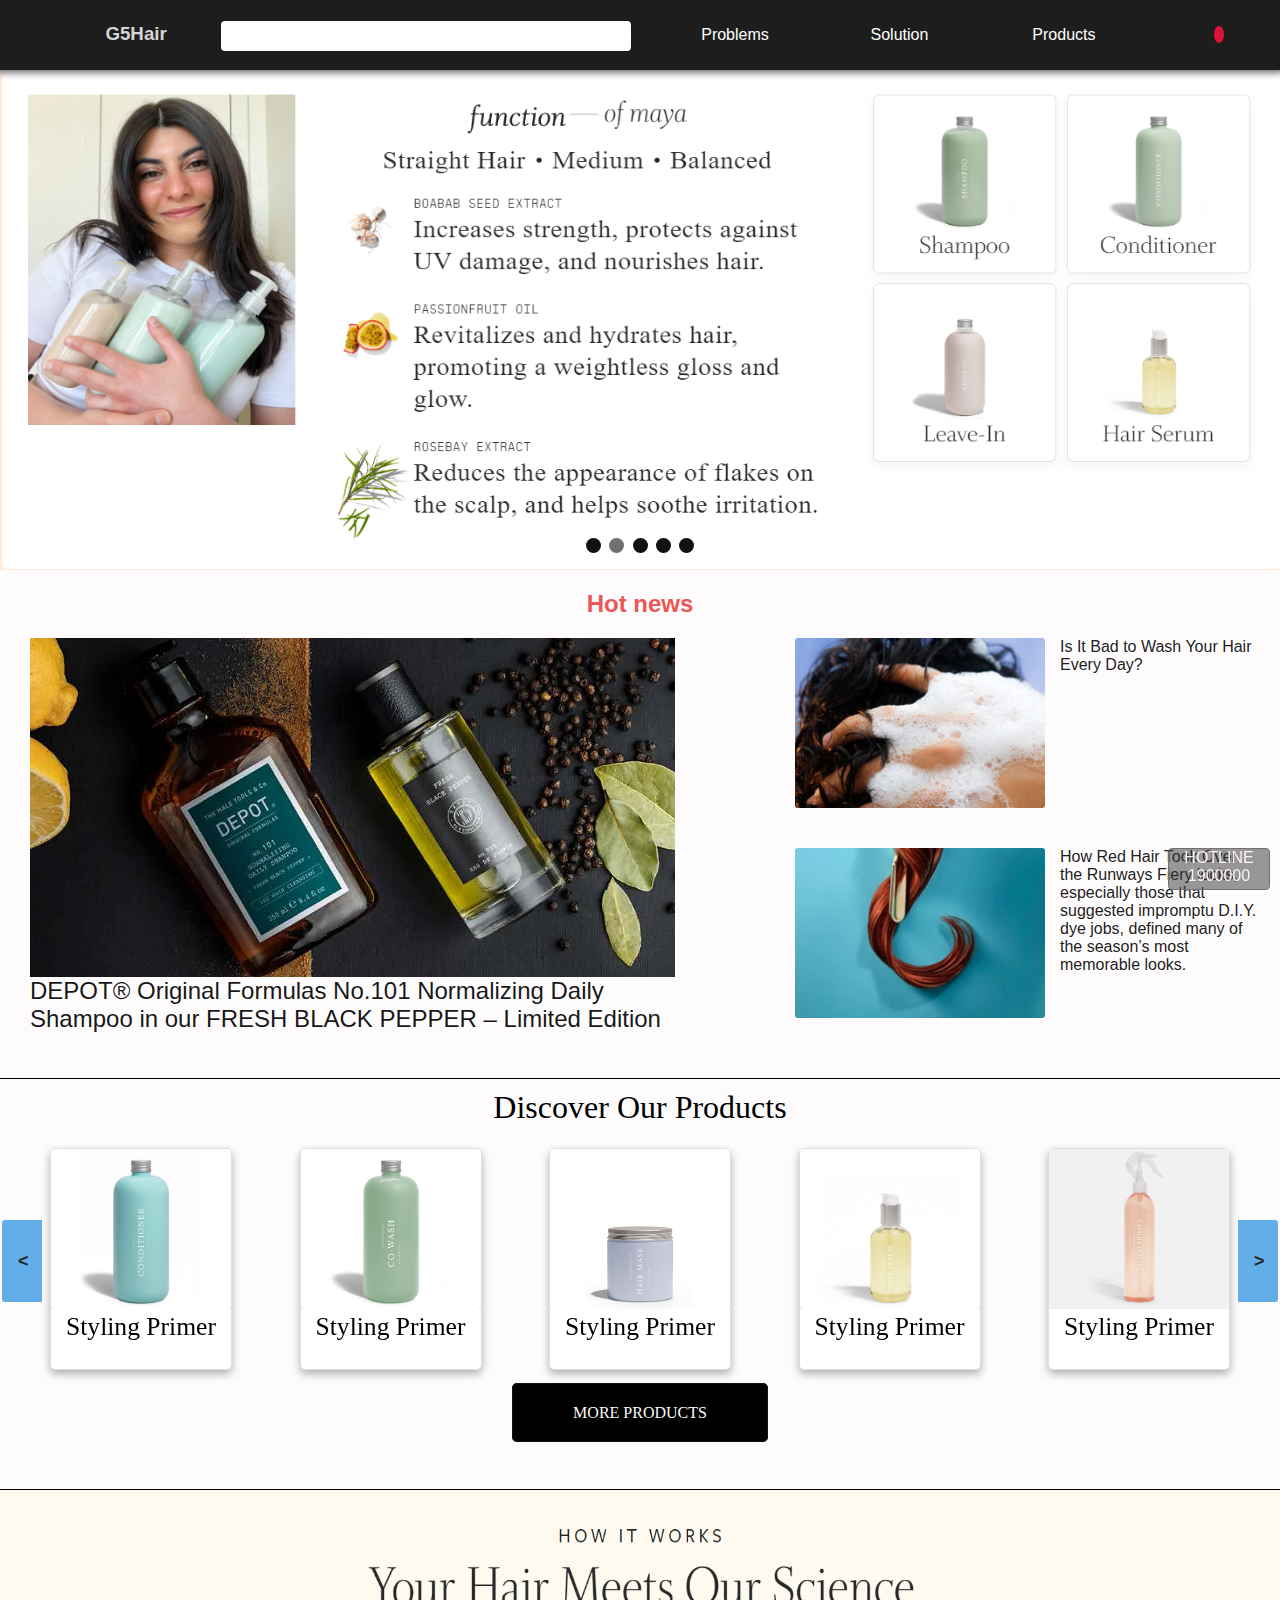
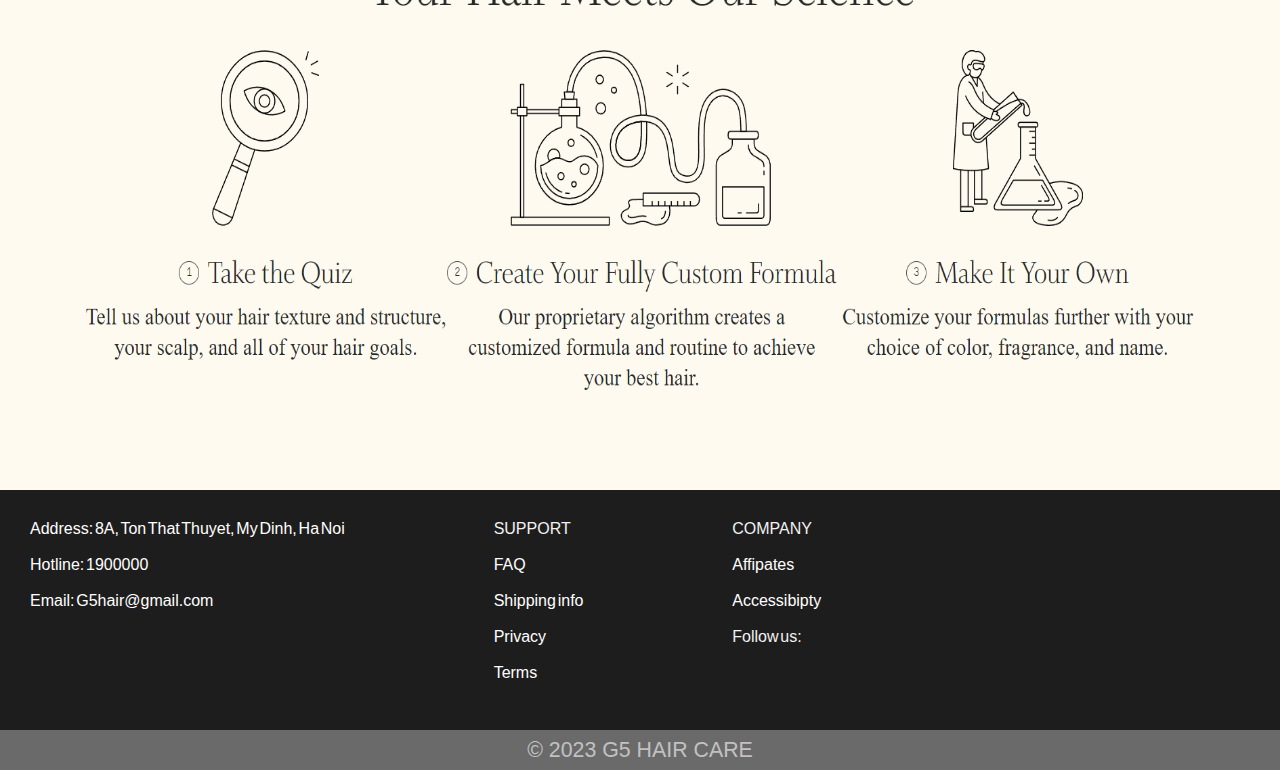
<file: G5-the-men/home page/index.html>
<!DOCTYPE html>
<html lang="en">

<head>
    <meta charset="UTF-8">
    <meta name="viewport" content="width=device-width, initial-scale=1.0">
    <title>Document</title>
    <link rel="stylesheet" href="./home_style.css">
    <link rel="stylesheet" href="https://cdnjs.cloudflare.com/ajax/libs/font-awesome/6.4.0/css/all.min.css"
        integrity="sha512-iecdLmaskl7CVkqkXNQ/ZH/XLlvWZOJyj7Yy7tcenmpD1ypASozpmT/E0iPtmFIB46ZmdtAc9eNBvH0H/ZpiBw=="
        crossorigin="anonymous" referrerpolicy="no-referrer" />
    <script src="https://cdnjs.cloudflare.com/ajax/libs/jquery/3.7.0/jquery.min.js"
        integrity="sha512-3gJwYpMe3QewGELv8k/BX9vcqhryRdzRMxVfq6ngyWXwo03GFEzjsUm8Q7RZcHPHksttq7/GFoxjCVUjkjvPdw=="
        crossorigin="anonymous" referrerpolicy="no-referrer"></script>


</head>

<body>
    <div class="hotline">
        <a href="tel:1900000" rel="nofollow" title="hotline" class="header-hl">
            <span>HOTLINE</span> <br>1900000
        </a>
    </div>
    <div class="header">

        <div class="nav">

            <ul>
                <li>
                    <a href="./index.html"><p>
                    <h3 style="color: rgba(255, 255, 255, 0.833);margin: 0;padding: 0;">
                        G5Hair</h3>
                    </p></a>
                </li>
                
                <li>
                    <div style="position: relative;">
                        <i class="fa fa-search" aria-hidden="true"
                            style="position: absolute;top: 15px;left: 5px;color: #858181;"></i>
                        <input type="text" class="search" id="search" name="search"
                        style="border-radius: 4px;height: 30px;width: 380px;padding-left: 30px;border: none;margin-right: 20px;">
                    </div>
                    <div id="res" style="overflow-y: auto;max-height: 300px;background-color: #ffffff;"></div>
                </li>
                <li>
                    <a href="../problem/problem.html">Problems</a>

                </li>
                <li>
                    <a href="../Solution/Solution.html">Solution</a>

                </li>
                <li>
                    <a href="../products/production.html">Products</a>
                </li>
                <a style="width: 30px;margin-left:60px;" class="login" href="./login/login.html"><i
                        class="fa-solid fa-user fa-xl" style="color: #ffffff;"></i></a></li>
                <a style="width: 30px;margin-left: 10px;" id="cart" ><i class="fa-sharp fa-solid fa-xl fa-cart-shopping"
                        style="color: #ffffff;"></i></a><a id="notice"></a></li>

            </ul>
        </div>

    </div>
    <div class="cart-pre" style="display: none;">
        <table>
            <thead>
                <tr style="background-color: #000000;color: #fffbfb;">
                    <td>serial</td>
                    <td>product</td>
                    <td>quantity</td>
                    <td>amount</td>
                    <td>remove</td>
                </tr>
            </thead>
            <tbody id="cart-detail">
                
            </tbody>
        </table>
        <div style="margin-top: 5px;"><button id="pay" style="width: 140px;">CHECK OUT</button></div>
    </div>

    <main>

        <div class="slide-show">
            <div class="slide-container">
                <div class="slide in">
                    <a href="../products/production.html"><img src="./slide1.png" alt=""></a>
                </div>
                <div class="slide in">
                    <a href="../products/production.html"><img src="./slide2.png" alt=""></a>
                </div>
                <div class="slide in">
                    <a href="../products/production.html"><img src="./Slide3.png" alt=""></a>
                </div>
                <div class="slide in">
                    <a href="../products/production.html"><img src="./slide4.png" alt=""></a>
                </div>
                <div class="slide in">
                    <a href="../products/production.html"><img src="./preview-beauty-awards-hair-nm.jpg" alt=""></a>
                </div>
            </div><br>
            <div class="dots">
                <span class="dot" onclick="currentSlide(0)"></span>
                <span class="dot" onclick="currentSlide(1)"></span>
                <span class="dot" onclick="currentSlide(2)"></span>
                <span class="dot" onclick="currentSlide(3)"></span>
                <span class="dot" onclick="currentSlide(4)"></span>
            </div>
        </div>
        
        

        <!-- NEWS -->
        <div class="for-news">
            <div class=" ">
                <a >
                    <h2 style="color: rgb(235, 87, 87);text-align: center;">Hot news</h2>
                </a>
                <div class="container">
                    <div class="box">
                        <div class="box-big">
                            <div class="box-item">
                                <a href="" class="link-wth-img img-resize">
                                    <img src="./news1.webp" alt="" class="img-link"></a>

                                <a href="">
                                    <h2 class="new-content">DEPOT® Original Formulas No.101 Normalizing Daily Shampoo in
                                        our FRESH BLACK PEPPER – Limited Edition

                                    </h2>
                                </a>

                            </div>
                        </div>
                        <div class="sub-box">
                            <div class="box-item-sm">
                                <a href="" class="link-wth-img img-resize">
                                    <img src="./news2.jpg" alt="" class="img-link"></a>

                                <a href="">
                                    <h2 class="new-content" style="font-size: 12pt;">Is It Bad to Wash Your Hair Every
                                        Day?

                                    </h2>
                                </a>
                            </div>


                            <div class="box-item-sm">
                                <a href="" class="link-wth-img img-resize">
                                    <img src="./news3.webp" alt="" class="img-link"></a>

                                <a href="">
                                    <h2 class="new-content" style="font-size: 12pt;">How Red Hair Took Over the Runways
                                        Fiery locks, especially those that suggested impromptu D.I.Y. dye jobs, defined
                                        many
                                        of the season’s most memorable looks.

                                    </h2>
                                </a>
                            </div>
                        </div>
                    </div>

                </div>
            </div>
        </div>

        <!-- product -->
        <div class="for-product">
            <div class="sc-1tj1266-1 hgSywF"><h1 style="text-align: center;
                font-weight: 300;font-family: 'Whitman Display'">Discover Our Products</h1></div>  
                <br>          
                <div class="product-box">
                <div class="box-flex">
                <div class="product in">
                    <a href="" class="link-pic"><img src="../products/Conditioner-Ocean.png" alt=""></a><h6 class="sc-7wl680-5 fptwfo">Styling Primer</h6>
                </div>
                <div class="product in">
                    <a class="link-pic"><img src="../products/Cowash-Green.jpg" alt=""></a><h6 class="sc-7wl680-5 fptwfo">Styling Primer</h6>
                </div>
                <div class="product in">
                    <a href="" class="link-pic"><img src="../products/HairMask-Blue.png" alt=""></a><h6 class="sc-7wl680-5 fptwfo">Styling Primer</h6>
                </div>
                <div class="product in" >
                    <a href="" class="link-pic"><img src="../products/HairSerum.png" alt=""></a><h6 class="sc-7wl680-5 fptwfo">Styling Primer</h6>
                </div>
                <div class="product in">
                    <a href="" class="link-pic"><img src="../products//Styling-Primer.png" alt=""></a><h6 class="sc-7wl680-5 fptwfo">Styling Primer</h6>
                </div>
                <div class="product in" style="display: none;">
                    <a href="" class="link-pic"><img src="../products/Shampoo-PurpleBrass.png" alt=""></a><h6 class="sc-7wl680-5 fptwfo">Styling Primer</h6>
                </div>
                <div class="product in" style="display: none;">
                    <a href="" class="link-pic"><img src="../products/Shampoo-PurpleBrass.png" alt=""></a><h6 class="sc-7wl680-5 fptwfo">Styling Primer</h6>
                </div>
                <div class="product in" style="display: none;">
                    <a href="" class="link-pic"><img src="../products/Shampoo-PurpleBrass.png" alt=""></a><h6 class="sc-7wl680-5 fptwfo">Styling Primer</h6>
                </div>
            </div>
        </div>
            <a class="next" onclick="next(1)">></a>
            <a class="prev" onclick="prev(-1)">
                <</a>
        <div class="more-pro"><a href="../products/production.html" style="text-align: center;font-family: 'Whitman Display'">MORE PRODUCTS</a></div>
    </div>

        <div class="ps">
            <img src="./function.png" alt="">
        </div>
    </main>

    <footer>
        <div class="ft">
            
            <div class="ft-content">
                <p>Address: <a class="address">8A, Ton That Thuyet, My Dinh, Ha Noi</a></p>
                                                      
                <br>
                <p>Hotline: 1900000</p>
                <br>
                <p>Email: G5hair@gmail.com</p>
            </div>
            <div class="support">
               
                    <p>SUPPORT</p><br>
                    <p><a href="">FAQ</a></p><br>
                    <p><a href="">Shipping info</a></p><br>
                    <p><a href="">Privacy</a></p><br>
                    <p><a href="">Terms</a></p><br>
                
                
            </div>  
            <div class="company">
                <ul>
                    <p>COMPANY</p><br>
                    <p><a href="">Affipates</a></p><br>
                    <p><a href="">Accessibipty</a></p><br>
                    <p>Follow  us:</p><br>
                    <p><i class="fa-brands fa-facebook-f" style="color: #ffffff;margin-right: 5px;"></i> <i class="fa-brands fa-instagram" style="color: #ffffff;"></i></p>

                </ul>
            </div>
            <iframe class="map"
                src="https://www.google.com/maps/embed?pb=!1m18!1m12!1m3!1d3724.0969490731704!2d105.77971427381718!3d21.028806487779818!2m3!1f0!2f0!3f0!3m2!1i1024!2i768!4f13.1!3m3!1m2!1s0x313454b32b842a37%3A0xe91a56573e7f9a11!2zOGEgVMO0biBUaOG6pXQgVGh1eeG6v3QsIE3hu7kgxJDDrG5oLCBD4bqndSBHaeG6pXksIEjDoCBO4buZaSAxMDAwMDAsIFZp4buHdCBOYW0!5e0!3m2!1svi!2s!4v1687884567114!5m2!1svi!2s"            
                allowfullscreen="" loading="lazy" referrerpolicy="no-referrer-when-downgrade"></iframe>

        </div>
        <div class="copy-right">&COPY; 2023 G5 HAIR CARE</div>
    </footer>
</body>
<script>
    var index = 0;
    var i = 0;
    function slideShow() {

        var slides = document.getElementsByClassName("slide");

        var dots = document.getElementsByClassName('dot');


        if (i > slides.length - 1) i = 0;
        slides[i].style.display = "none";
        dots[i].className = dots[i].className.replace(' active', '');
        index++;
        if (index > slides.length - 1) index = 0;
        if (index < 0) index = slides.length - 1;
        slides[index].style.display = "block";
        dots[index].className += ' active';

        i = index;
        setTimeout(slideShow, 5000);
    }
    slideShow(index = 0);

    function currentSlide(n) {

        slideShow(index = n - 1);
    };

</script>

<script>
    var b=4;
    var a=0;
    var products=document.getElementsByClassName('product');
    
    function next(p){
        products[a].style.display='none'; 
        a+=p;
        b+=p;       
        if (b>products.length-1) b=0;                
        if (a>products.length-1) a=0;
        products[b].style.display='';   
    }
    function prev(e){
        a+=e;if (a<0) a=products.length-1; products[a].style.display='';
        products[b].style.display='none'; 
        b+=e; if (b<0) b=products.length-1;
    }    
</script>
<script>
    $(document).ready(function () {
        var a=0;
        $(window).scrollTop(function(){
            $('.nav').css('position','fixed');
        })

    })

</script>
<script src="../carts/cart.js"></script>
<script src="../mockdata/search.js"></script>
</html>
</file>
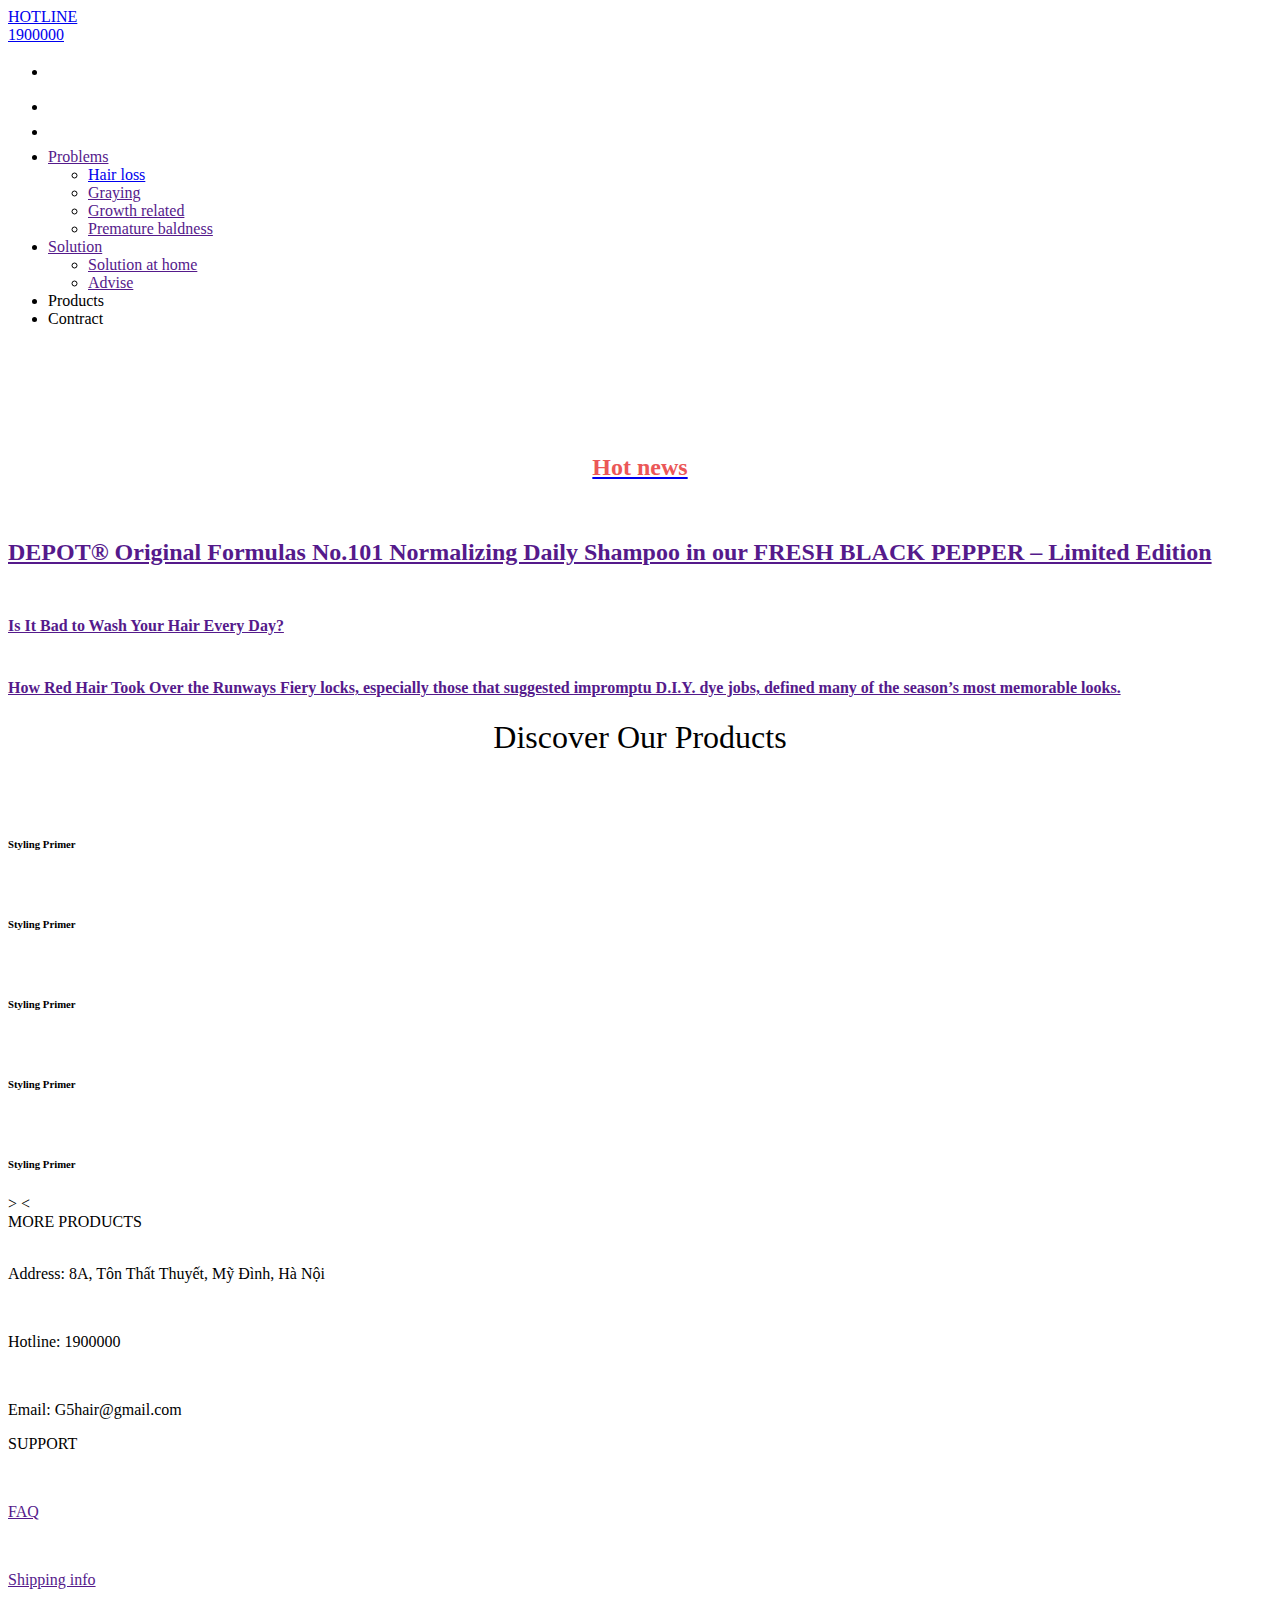
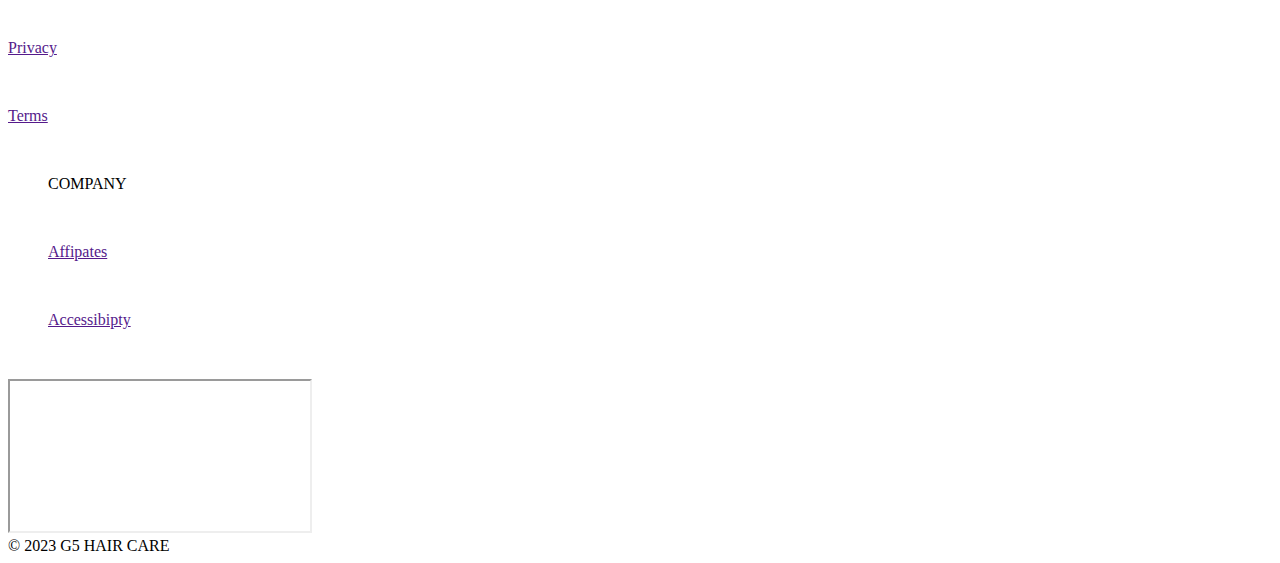
<file: G5-the-men/project/src/main/resources/templates/product/index.html>
<!DOCTYPE html>
<html lang="en">

<head>
    <meta charset="UTF-8">
    <meta name="viewport" content="width=device-width, initial-scale=1.0">
    <title>Document</title>
    <link rel="stylesheet" type="text/css" th:href="@{/css/homestyle.css}">
    <link rel="stylesheet" th:href="@{https://cdnjs.cloudflare.com/ajax/libs/font-awesome/6.4.0/css/all.min.css}"
          integrity="sha512-iecdLmaskl7CVkqkXNQ/ZH/XLlvWZOJyj7Yy7tcenmpD1ypASozpmT/E0iPtmFIB46ZmdtAc9eNBvH0H/ZpiBw=="
          crossorigin="anonymous" referrerpolicy="no-referrer" />
    <script th:src="@{https://cdnjs.cloudflare.com/ajax/libs/jquery/3.7.0/jquery.min.js}"
            integrity="sha512-3gJwYpMe3QewGELv8k/BX9vcqhryRdzRMxVfq6ngyWXwo03GFEzjsUm8Q7RZcHPHksttq7/GFoxjCVUjkjvPdw=="
            crossorigin="anonymous" referrerpolicy="no-referrer"></script>


</head>

<body>
<div class="hotline">
    <a href="tel:1900000" rel="nofollow" title="hotline" class="header-hl">
        <span>HOTLINE</span> <br>1900000
    </a>
</div>
<div class="header">

    <div class="nav">

        <ul>
            <li>
                <p>
                <h3 style="color: rgba(255, 255, 255, 0.833);margin: 0;padding: 0;width: 50px;">G5Hair</h3>
                </p>
            </li>
            <li style="margin: 0;padding: 0;width: 50px;">
                <a th:href="@{./index.html}"><i class="fa-solid fa-house" style="color: #fffbfb;"></i></a>
            </li>
            <li>
                <div style="position: relative;">
                    <i class="fa fa-search" aria-hidden="true"
                       style="position: absolute;top: 15px;left: 5px;color: #858181;"></i>
                    <input type="text" class="search" id="search" name="search"
                           style="border-radius: 4px;height: 30px;width: 200px;padding-left: 20px;border: none;">
                </div>
            </li>
            <li>
                <a href="">Problems</a>
                <ul class="sub-nav">
                    <li><a href="./problem.html" class="tag">Hair loss</a></li>
                    <li><a href="">Graying</a></li>
                    <li><a href="">Growth related</a></li>
                    <li><a href="">Premature baldness</a></li>
                </ul>
            </li>
            <li>
                <a href="">Solution</a>
                <ul class="sub-nav">
                    <li><a href="">Solution at home </a></li>
                    <li><a href="">Advise</a></li>
                </ul>
            </li>
            <li>
                <a th:href="@{/product.html}">Products</a>

            </li>


            <li><a class="login" th:href="@{/login.html}">Contract</a></li>

        </ul>
    </div>

</div>

<main>

    <div class="slide-show">
        <div class="slide-container">
            <div class="slide in">
                <a href=""><img th:src="@{/products/slideone.png}" alt=""></a>
            </div>
            <div class="slide in">
                <a href=""><img th:src="@{/products/slidetwo.png}" alt=""></a>
            </div>
            <div class="slide in">
                <a href=""><img th:src="@{/products/slidefour.png}" alt=""></a>
            </div>
            <div class="slide in">
                <a href=""><img th:src="@{/products/slidethree.png}" alt=""></a>
            </div>
            <div class="slide in">
                <a href=""><img th:src="@{/products/slidefive.jpg}" alt=""></a>
            </div>
        </div><br>
        <div class="dots">
            <span class="dot" onclick="currentSlide(0)"></span>
            <span class="dot" onclick="currentSlide(1)"></span>
            <span class="dot" onclick="currentSlide(2)"></span>
            <span class="dot" onclick="currentSlide(3)"></span>
            <span class="dot" onclick="currentSlide(4)"></span>
        </div>
    </div>



    <!-- NEWS -->
    <div class="for-news">
        <div class=" ">
            <a href="./news.html">
                <h2 style="color: rgb(235, 87, 87);text-align: center;">Hot news</h2>
            </a>
            <div class="container">
                <div class="box">
                    <div class="box-big">
                        <div class="box-item">
                            <a href="" class="link-wth-img img-resize">
                                <img th:src="@{/products/news1.webp}" alt="" class="img-link"></a>

                            <a href="">
                                <h2 class="new-content">DEPOT® Original Formulas No.101 Normalizing Daily Shampoo in
                                    our FRESH BLACK PEPPER – Limited Edition

                                </h2>
                            </a>

                        </div>
                    </div>
                    <div class="sub-box">
                        <div class="box-item-sm">
                            <a href="" class="link-wth-img img-resize">
                                <img th:src="@{/products/news2.jpg}" alt="" class="img-link"></a>

                            <a href="">
                                <h2 class="new-content" style="font-size: 12pt;">Is It Bad to Wash Your Hair Every
                                    Day?

                                </h2>
                            </a>
                        </div>


                        <div class="box-item-sm">
                            <a href="" class="link-wth-img img-resize">
                                <img th:src="@{/products/news3.webp}" alt="" class="img-link"></a>

                            <a href="">
                                <h2 class="new-content" style="font-size: 12pt;">How Red Hair Took Over the Runways
                                    Fiery locks, especially those that suggested impromptu D.I.Y. dye jobs, defined
                                    many
                                    of the season’s most memorable looks.

                                </h2>
                            </a>
                        </div>
                    </div>
                </div>

            </div>
        </div>
    </div>

    <!-- product -->
    <div class="for-product">
        <div class="sc-1tj1266-1 hgSywF"><h1 style="text-align: center;
                font-weight: 300;font-family: 'Whitman Display'">Discover Our Products</h1></div>
        <br>
        <div class="product-box">
            <div class="box-flex">
                <div class="product in">
                    <a href="" class="link-pic"><img th:src="@{/products/conditioner.png}" alt=""></a><h6 class="sc-7wl680-5 fptwfo">Styling Primer</h6>
                </div>
                <div class="product in">
                    <a class="link-pic"><img th:src="@{/products/cowashgreen.jpg}" alt=""></a><h6 class="sc-7wl680-5 fptwfo">Styling Primer</h6>
                </div>
                <div class="product in">
                    <a href="" class="link-pic"><img th:src="@{/products/hairmaskblue.png}" alt=""></a><h6 class="sc-7wl680-5 fptwfo">Styling Primer</h6>
                </div>
                <div class="product in" >
                    <a href="" class="link-pic"><img th:src="@{/products/hairserum.png}" alt=""></a><h6 class="sc-7wl680-5 fptwfo">Styling Primer</h6>
                </div>
                <div class="product in">
                    <a href="" class="link-pic"><img th:src="@{/products/shampoopurple.jpg}" alt=""></a><h6 class="sc-7wl680-5 fptwfo">Styling Primer</h6>
                </div>
                <div class="product in" style="display: none;">
                    <a href="" class="link-pic"><img th:src="@{/products/shampoopurplebrass.png}" alt=""></a><h6 class="sc-7wl680-5 fptwfo">Styling Primer</h6>
                </div>
                <div class="product in" style="display: none;">
                    <a href="" class="link-pic"><img th:src="@{/products/styling.png}" alt=""></a><h6 class="sc-7wl680-5 fptwfo">Styling Primer</h6>
                </div>
                <div class="product in" style="display: none;">
                    <a href="" class="link-pic"><img th:src="@{/products/hairmaskblue.png}" alt=""></a><h6 class="sc-7wl680-5 fptwfo">Styling Primer</h6>
                </div>
            </div>
        </div>
        <a class="next" onclick="next(1)">></a>
        <a class="prev" onclick="prev(-1)">
            <</a>
        <div class="more-pro"><a th:href="@{/products.html}" style="text-align: center;font-family: 'Whitman Display'">MORE PRODUCTS</a></div>
    </div>

    <div class="ps">
        <img th:src="@{/products/func.png}" alt="">
    </div>
</main>

<footer>
    <div class="ft">

        <div class="ft-content">
            <p>Address: <a class="address">8A, Tôn Thất Thuyết, Mỹ Đình, Hà Nội</a></p>

            <br>
            <p>Hotline: 1900000</p>
            <br>
            <p>Email: G5hair@gmail.com</p>
        </div>
        <div class="support">

            <p>SUPPORT</p><br>
            <p><a href="">FAQ</a></p><br>
            <p><a href="">Shipping info</a></p><br>
            <p><a href="">Privacy</a></p><br>
            <p><a href="">Terms</a></p><br>


        </div>
        <div class="company">
            <ul>
                <p>COMPANY</p><br>
                <p><a href="">Affipates</a></p><br>
                <p><a href="">Accessibipty</a></p><br>

            </ul>
        </div>
        <iframe class="map"
                th:src="@{https://www.google.com/maps/embed?pb=!1m18!1m12!1m3!1d3724.0969490731704!2d105.77971427381718!3d21.028806487779818!2m3!1f0!2f0!3f0!3m2!1i1024!2i768!4f13.1!3m3!1m2!1s0x313454b32b842a37%3A0xe91a56573e7f9a11!2zOGEgVMO0biBUaOG6pXQgVGh1eeG6v3QsIE3hu7kgxJDDrG5oLCBD4bqndSBHaeG6pXksIEjDoCBO4buZaSAxMDAwMDAsIFZp4buHdCBOYW0!5e0!3m2!1svi!2s!4v1687884567114!5m2!1svi!2s}"

                allowfullscreen="" loading="lazy" referrerpolicy="no-referrer-when-downgrade"></iframe>

    </div>
    <div class="copy-right">&COPY; 2023 G5 HAIR CARE</div>
</footer>
</body>
<script>
    var index = 0;
    var i = 0;
    function slideShow() {

        var slides = document.getElementsByClassName("slide");

        var dots = document.getElementsByClassName('dot');


        if (i > slides.length - 1) i = 0;
        slides[i].style.display = "none";
        dots[i].className = dots[i].className.replace(' active', '');
        index++;
        if (index > slides.length - 1) index = 0;
        if (index < 0) index = slides.length - 1;
        slides[index].style.display = "block";
        dots[index].className += ' active';

        i = index;
        setTimeout(slideShow, 5000);
    }
    slideShow(index = 0);

    function currentSlide(n) {

        slideShow(index = n - 1);
    };

</script>

<script>
    var b=4;
    var a=0;
    var products=document.getElementsByClassName('product');

    function next(p){
        products[a].style.display='none';
        a+=p;
        b+=p;
        if (b>products.length-1) b=0;
        if (a>products.length-1) a=0;
        products[b].style.display='';
    }
    function prev(e){
        a+=e;if (a<0) a=products.length-1; products[a].style.display='';
        products[b].style.display='none';
        b+=e; if (b<0) b=products.length-1;
    }
</script>
<script>
    $(document).ready(function () {
        var a=0;
        $(window).scrollTop(function(){
            $('.nav').css('position','fixed');
        })

    })

</script>

</html>
</file>
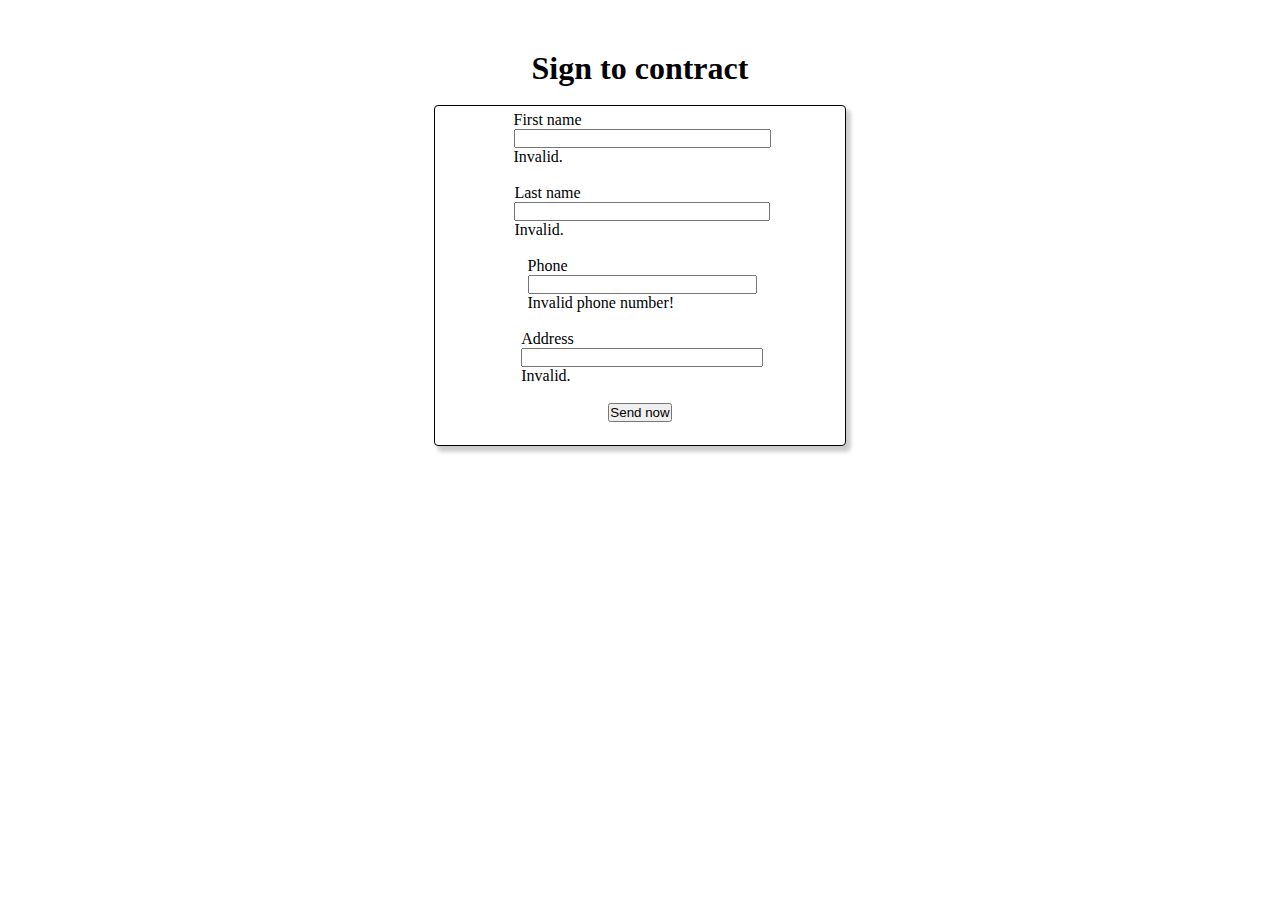
<file: G5-the-men/login/login.html>
<!DOCTYPE html>
<html lang="en">

<head>
          <meta charset="UTF-8">
          <meta name="viewport" content="width=device-width, initial-scale=1.0">
          <title>Đăng ký liên hệ</title>
          <link href="https://cdn.jsdelivr.net/npm/bootstrap@5.0.2/dist/css/bootstrap.min.css" rel="stylesheet"
                    integrity="sha384-EVSTQN3/azprG1Anm3QDgpJLIm9Nao0Yz1ztcQTwFspd3yD65VohhpuuCOmLASjC"
                    crossorigin="anonymous">
          <style>
                    *{
                              margin: 0;
                              padding: 0;
                    }
                    body{
                              display: flex;
                              flex-direction: column;
                              align-items: center;
                              padding: 30px;
                              margin: 20px;
                    }
                    form{
                              display: flex;
                              flex-direction: column;
                              align-items: center;
                              border: 1px solid black;
                              border-radius: 4px;
                              padding: 5px;
                              width: 400px;
                              height: auto;
                              box-shadow: 4px 5px 4px rgba(204, 199, 199, 0.5), 4px 5px 4px rgba(0, 0, 0, 0.2);
                    }
                    input{
                              width: 100%;
                    }
          </style>
          <script src="https://cdnjs.cloudflare.com/ajax/libs/jquery/3.7.0/jquery.min.js"
          integrity="sha512-3gJwYpMe3QewGELv8k/BX9vcqhryRdzRMxVfq6ngyWXwo03GFEzjsUm8Q7RZcHPHksttq7/GFoxjCVUjkjvPdw=="
          crossorigin="anonymous" referrerpolicy="no-referrer"></script>
</head>

<body>
          <h1>Sign to contract</h1>
          <br>
          <form class="row g-3 needs-validation" novalidate onsubmit="return true" action="../home page/index.html">

                    <div class="col-10 position-relative has-validation">
                              
                                        <label for="validationTooltipUsername" class="form-label">First name</label>
                                        
                                        <input type="text" class="form-control has" id="validationTooltipfname"
                                                  aria-describedby="validationTooltipUsernamePrepend" required>
                                        <div class="invalid-tooltip">
                                                  Invalid.
                                        </div>
                                     
                              </div>
                    </div>
                    <br>
                    <div class="col-10 position-relative has-validation">
                              
                              <label for="validationTooltipUsername" class="form-label">Last name</label>
                              
                              <input type="text" class="form-control has" id="validationTooltiplname"
                                        aria-describedby="validationTooltipUsernamePrepend" required>
                              <div class="invalid-tooltip">
                                        Invalid.
                              </div>
                             
                    </div>
          </div>
          <br>
                    <div class="col-10 position-relative has-validation">
                              <label for="validationTooltip02" class="form-label">Phone</label>
                              <input type="text" name="tel"  class="form-control" id="validationTooltip02" required>
                              <div class="invalid-tooltip">
                                        Invalid phone number!
                              </div>
                            
                    </div>
                    <br>
                    <div class="col-10 position-relative has-validation">
                              <label for="validationTooltip03" class="form-label">Address</label>
                              <input type="text" class="form-control" id="validationTooltip03" required>
                              <div class="invalid-tooltip">
                                        Invalid.
                              </div>
                            
                    </div>

                    <br>
                    <div class="col-10">
                              <button class="btn btn-primary" type="submit" >Send now</button>
                    </div>
                    <br>
                   
          </form>
</body>
          <script>
                    $(document).ready(function(){
                              $('#validationTooltipfname').on('input',function(){
                                       let fname= $('#validationTooltipfname').val();
                                       if (fname.length>=2) {
                                        $('#validationTooltipfname').removeClass('is-invalid');
                                        $('#validationTooltipfname').addClass('is-valid');
                                        
                                       } else
                                       if (fname.length===0) {
                                        $('#validationTooltipfname').removeClass('is-valid');
                                        $('#validationTooltipfname').addClass('is-invalid');
                                        
                                       }
                              });
                              $('#validationTooltiplname').on('input',function(){
                                       let lname= $('#validationTooltiplname').val();
                                       if (lname.length>=2) {
                                        $('#validationTooltiplname').removeClass('is-invalid');
                                        $('#validationTooltiplname').addClass('is-valid');
                                        
                                       } else
                                       if (lname.length===0) {
                                        $('#validationTooltiplname').removeClass('is-valid');
                                        $('#validationTooltiplname').addClass('is-invalid');
                                        
                                       }
                              });
                              $('#validationTooltip02').on('input',function(){
                                       let tel= $('#validationTooltip02').val();
                                       var vnf_regex = /((09|03|07|08|05)+([0-9]{8})\b)/g;
                                       if (vnf_regex.test(tel)==true&&tel.length===10) {
                                        $('#validationTooltip02').removeClass('is-invalid');
                                        $('#validationTooltip02').addClass('is-valid');
                                        
                                       } else
                                       if (tel===''||tel.length!=10) {
                                        $('#validationTooltip02').removeClass('is-valid');
                                        $('#validationTooltip02').addClass('is-invalid');
                                        
                                       }
                              });
                              $('#validationTooltip03').on('input',function(){
                                       let name= $('#validationTooltip03').val();
                                       if (name.length!=0) {
                                        $('#validationTooltip03').removeClass('is-invalid');
                                        $('#validationTooltip03').addClass('is-valid');
                                        
                                       } else
                                       if (name.length===0) {
                                        $('#validationTooltip03').removeClass('is-valid');
                                        $('#validationTooltip03').addClass('is-invalid');
                                        
                                       }
                              });
                              $('.btn').on('click',function(){
                                        window.localStorage.removeItem('guess');
                                        var info={
                                                  firstName:$('#validationTooltipfname').val(),
                                                  lastName: $('#validationTooltiplname').val(),
                                                  phone: $('#validationTooltip02').val(),
                                                  address:$('#validationTooltip03').val()
                                        }
                                        window.localStorage.setItem('guess',JSON.stringify(info));
                              })
                    })

          </script>
</html>
</file>
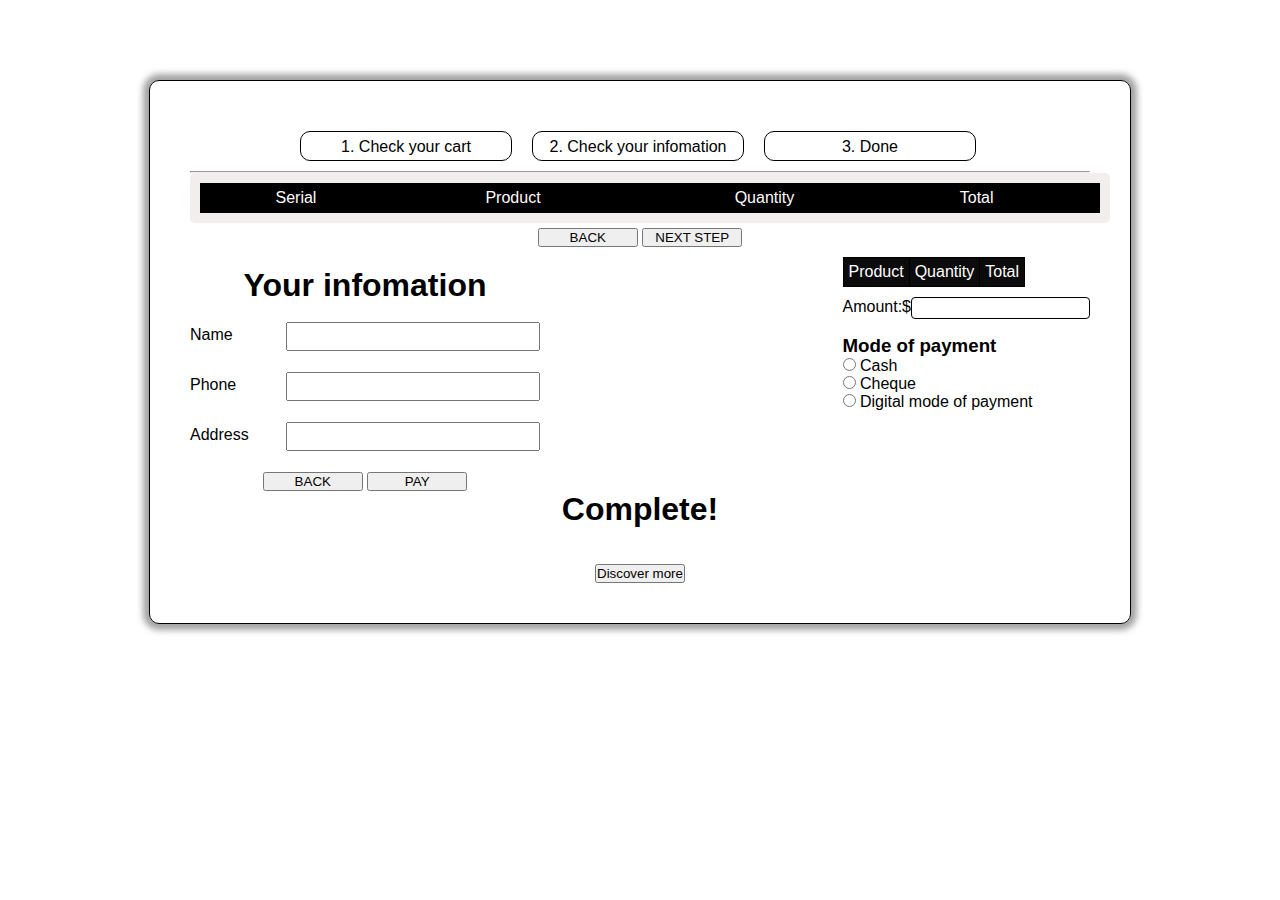
<file: G5-the-men/pay/pay.html>
<!DOCTYPE html>
<html lang="en">

<head>
  <meta charset="UTF-8">
  <meta name="viewport" content="width=device-width, initial-scale=1.0">
  <title>Document</title>
  <link rel="stylesheet" href="https://cdnjs.cloudflare.com/ajax/libs/font-awesome/6.4.0/css/all.min.css"
    integrity="sha512-iecdLmaskl7CVkqkXNQ/ZH/XLlvWZOJyj7Yy7tcenmpD1ypASozpmT/E0iPtmFIB46ZmdtAc9eNBvH0H/ZpiBw=="
    crossorigin="anonymous" referrerpolicy="no-referrer" />
  <script src="https://cdnjs.cloudflare.com/ajax/libs/jquery/3.7.0/jquery.min.js"
    integrity="sha512-3gJwYpMe3QewGELv8k/BX9vcqhryRdzRMxVfq6ngyWXwo03GFEzjsUm8Q7RZcHPHksttq7/GFoxjCVUjkjvPdw=="
    crossorigin="anonymous" referrerpolicy="no-referrer"></script>
  <style>
    * {
      margin: 0;
      padding: 0;
      outline: 0;
    }

    body {
      background-repeat: no-repeat;
      background-position: center;
      font-family: 'Lucida Sans', 'Lucida Sans Regular', 'Lucida Grande', 'Lucida Sans Unicode', Geneva, Verdana, sans-serif;
      color: #000000;
      width: 100%;

      display: flex;
      flex-direction: column;
      align-items: center;
      min-height: 500px;
      padding-top: 80px;
    }

    .pay-page {
      display: flex;
      flex-direction: column;
      width: 900px;
      padding: 40px;
      border: 1px solid black;
      border-radius: 10px;
      background-color: rgba(255, 255, 255, 0.813);
      min-height: 300px;
      box-shadow: 0 0 6px 6px rgba(139, 139, 139, 0.786);
    }

    .cart-pre {

      top: 65px;
      right: 10px;
      text-align: center;
      width: 100%;
      background-color: rgba(238, 233, 233, 0.786);
      border-radius: 5px;
      padding: 10px;
      max-height: 300px;
      overflow-y: scroll;
    }

    .cart-pre table {
      width: 100%;
      justify-content: space-between;
      border-collapse: collapse;
    }

    .cart-pre table,
    tr,
    td {
      border: 0.5px solid black;
    }

    table tbody {
      min-height: 40px;
    }

    td img {
      width: 100px;
      height: 100px;
    }

    td input {
      width: 30px;
    }

    .cart-pre::-webkit-scrollbar {
      width: 10px;

    }

    .cart-pre::-webkit-scrollbar-track {
      background-color: #0b0b0b;
      border-radius: 20px;
    }

    .cart-pre::-webkit-scrollbar-thumb {
      background-image: linear-gradient(-45deg, #b0afaf, #000000);
      border-radius: 20px;
    }

    .step {
      width: 100%;
      text-align: center;
      height: 50px;
      display: flex;
      padding-left: 100px;
      align-content: center;
      flex-direction: row;
    }

    .step div {
      margin: 10px;
      border-radius: 10px;
      width: 200px;
      border: 0.5px solid black;
      padding: 6px 10px;
      padding-left: 5px;
      padding-right: 5px;

    }
    .in4 {
      display: flex;
      justify-content: space-between;
    }
    .in4 .personal {
      padding-top: 20px;
      display: flex;
      flex-direction: column;
      align-items: center;

    }

    #total {
      background-color: #ffffff;
      border: 1px solid black;
      float: right;
      height: 20px;
      border-radius: 4px;
    }

    .in4 label {
      width: 350px;
      height: 50px;
      line-height: 25px;
    }

    label input {
      float: right;
      height: 25px;
      width: 250px;
    }

    input {
      text-align: center;
    }

    .instep {
      background-color: #0b0b0b;
      color: #fffbfb;
    }

    a {
      text-decoration: none;
      color: #000000;
    }

    table,
    tr,
    td {
      border: 1px solid black;
      border-collapse: collapse;
      padding: 5px;
    }
    .cart{
      padding-top: 10px;
    }
    .cart .table{
      overflow-y: hidden;
      max-height: 230px;
    }
    .cart .table::-webkit-scrollbar{
    width: 10px;
    
  }
  .cart .table::-webkit-scrollbar-track{
    background-color: #0b0b0b;
    border-radius: 20px;
  }
  .cart .table::-webkit-scrollbar-thumb{
    background-image: linear-gradient(-45deg, #b0afaf, #000000);
    border-radius: 20px;
  }
  </style>
</head>

<body>

  <div class="pay-page">
    <div class="step">
      <div id="st2" onclick="step(1)"><span>1. Check your cart</span></div>
      <div id="st1" onclick="step(2)"><span>2. Check your infomation</span></div>
      <div id="st3">3. Done</div>
    </div>
    <hr>
    <div class="pay-main">
      <div class="cart-pre">
        <table>
          <thead>
            <tr style="background-color: #000000;color: #fffbfb;">
              <td>Serial</td>
              <td>Product</td>
              <td>Quantity</td>
              <td>Total</td>
              <td></td>
            </tr>
          </thead>
          <tbody id="cart-detail">

          </tbody>
        </table>
      </div>
      <div style="margin-top: 5px;text-align: center;">

        <button style="width: 100px;"><a href="../products/production.html">BACK</a></button>
        <button onclick="step(2)" style="width: 100px;">NEXT STEP</button>
      </div>
    </div>

    <div class="in4">
      <div class="personal">
        <h1>Your infomation</h1>
        <br>
        <label for="name">Name
          <input type="text" name="name" id="name"></label>
        <label for="tel">Phone
          <input type="tel" name="tel" id="tel" pattern="[\+]\d{2}[\(]\d{2}[\)]\d{4}[\-]\d{4}"
            title="Phone Number format is +99(99)9999-9999" required> </label>
        <label for="address">Address
          <input type="text" name="address" id="address"></label>
        <div>
          <button onclick="step(1)" style="width: 100px;">BACK</button> <button id="paid"
            style="width: 100px;">PAY</button>
        </div>
      </div>
      <div class="cart">
        <div class="table">
        <table>
          <thead style="text-align: center;background-color: #0b0b0b;color: #ffffff;">
            <td>Product</td>
            <td>Quantity</td>
            <td>Total</td>
          </thead>
          <tbody id="cartdetail">

          </tbody>
        </table></div>
        <div style="text-align: right;line-height: 20px;margin-top: 10px;">Amount:$ <input type="text" id="total" disabled></div>
        <br>
        <div>
          <h3><b>Mode of payment</b></h3>
          <div><input type="radio" name="type" id=""> Cash</div>
          <div><input type="radio" name="type" id=""> Cheque</div>
          <div><input type="radio" name="type" id=""> Digital mode of payment</div>
          
        </div>
      </div>
    </div>

    <div class="done" style="text-align: center;">
      <h1 style="text-align: center;">Complete!</h1><br><br>
      <button><a style="text-decoration: none;" href="../index.html">Discover more</a></button>
    </div>
  </div>
</body>
<script>
  $(document).ready(function () {
    var data=JSON.parse(localStorage.getItem('guess'));
    var items;
    let proId = [];
    let count = [];
    setTotal()
    var total = 0;
  
    console.log(data);
    $(window).click(function () {
      if ($('.pay-main').css('display') === 'block')
        setTotal();
       items = JSON.parse(localStorage.getItem('incarts'));
    })
  
    step = (i) => {
      if (i === 2) { $('.in4').css('display', 'flex'); $('.pay-main').css('display', 'none'); $('.done').css('display', 'none'); $('#st1').addClass('instep'); $('#st2').removeClass('instep'); cart()}
      if (i === 1) { $('.pay-main').css('display', 'block'); $('.in4').css('display', 'none'); $('.done').css('display', 'none'); $('#st1').removeClass('instep'); $('#st2').addClass('instep');}
      if (i === 3) { $('.pay-main').css('display', 'none'); $('.in4').css('display', 'none'); $('.done').css('display', 'block'); $('#st2').removeClass('instep'); $('#st3').addClass('instep'); }
    }
    if (data === null) step(1);
    else if (data !== null){
      step(1);
      $('#name').val(data.firstName + ' ' + data.lastName);
      $('#tel').val(data.phone);
      $('#address').val(data.address);
    }
    function setTotal() {
      items = JSON.parse(localStorage.getItem('incarts'));
      let tol = 0; let pro = new Array(); let c = new Array();
      items.forEach(element => {
        tol += element.count * element.price;
        if (element.id !== 0)
          pro.push(element.id);
        if (element.count !== 0)
          c.push(element.count);
      });
      proId = pro;
      count = c;
      total = tol;
      $('#total').val(total);
    }
    $('#paid').click(function () {
      setTotal()
      if (total === 0) {
        alert("Cart is empty. Please add some product!");
        url = 'http://127.0.0.1:5500/products/production.html';
        $(location).attr("href", url);
      } else if ($('#name').val() === '' || $('#tel').val() === '' || $('#address').val() === '') { alert('customer infomation invalid or not enough. Please check!'); step(2) }
      else {
        setTotal();
        let d = new Date();
        var order = [{
          id: 1,
          name: $('#name').val(),
          tel: $('#tel').val(),
          address: $('#address').val(),
          total: total,
          status: 'new',
          date: d.getDate() + '/' + (d.getMonth() + 1) + '/' + d.getFullYear()
        }];

        var detail = [{
          id: 1,
          proId: proId,
          count: count
        }];
        console.log(JSON.stringify(order));
        $.ajax({
          type: "POST",
          url: 'http://localhost:4001/saveorder',
          async: true,
          data: JSON.stringify(order),
          contentType: 'application/json',
          complete: function (data) { console.log(data); wait = false; }
        });
        $.ajax({
          type: "POST",
          url: 'http://localhost:4001/addDe',
          async: true,
          data: JSON.stringify(detail),
          contentType: 'application/json',
          complete: function (detail) { console.log(detail); wait = false; }
        });
        localStorage.removeItem('incarts');
        localStorage.removeItem('carts');
        step(3)
      }
    });
      
     function cart(){
      items=JSON.parse(localStorage.getItem('incarts'))
      $('#cartdetail').empty();
      for (var p = 1; p < items.length; p++) {
        var pro = "<tr>";
        pro += '<td><p>' + items[p].name + '</p></td>';
        pro += "<td><input type='number' style='height:20px;width:50px'' min='1' onchange='count(this.value," + p + ")' value=" + items[p].count + " class='quan " + items[p].id + "' disabled></td>";
        pro += "<td><input type='text' style='height:20px;width:50px' id='total" + p + "' value='" + items[p].count * items[p].price + "'disabled></td>";
        pro += "</tr>";

        $('#cartdetail').append(pro);
      }
    };
  });



</script>
<script src="../carts/cart.js"></script>

</html>
</file>
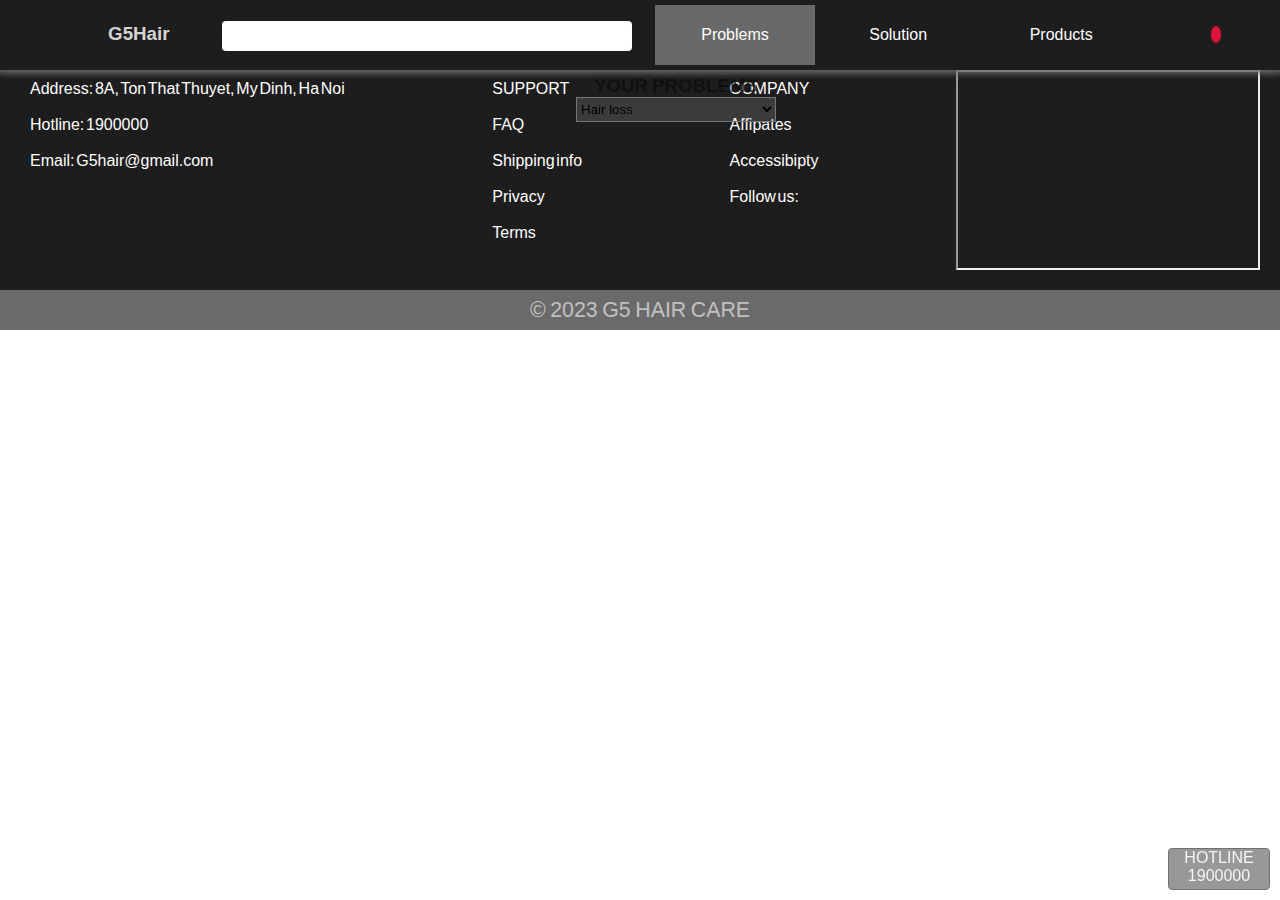
<file: G5-the-men/problem/problem.html>
<!DOCTYPE html>
<html lang="en">

<head>
    <meta charset="UTF-8">
    <meta name="viewport" content="width=device-width, initial-scale=1.0">
    <title>Document</title>
    <link rel="stylesheet" href="./problem.css">
    <link rel="stylesheet" href="https://cdnjs.cloudflare.com/ajax/libs/font-awesome/6.4.0/css/all.min.css"
        integrity="sha512-iecdLmaskl7CVkqkXNQ/ZH/XLlvWZOJyj7Yy7tcenmpD1ypASozpmT/E0iPtmFIB46ZmdtAc9eNBvH0H/ZpiBw=="
        crossorigin="anonymous" referrerpolicy="no-referrer" />
    <script src="https://cdnjs.cloudflare.com/ajax/libs/jquery/3.7.0/jquery.min.js"
        integrity="sha512-3gJwYpMe3QewGELv8k/BX9vcqhryRdzRMxVfq6ngyWXwo03GFEzjsUm8Q7RZcHPHksttq7/GFoxjCVUjkjvPdw=="
        crossorigin="anonymous" referrerpolicy="no-referrer"></script>


</head>

<body>
    <div class="hotline">
        <a href="tel:1900000" rel="nofollow" title="hotline" class="header-hl">
            <span>HOTLINE</span> <br>1900000
        </a>
    </div>
    <div class="header">

        <div class="nav">

            <ul>
                <li>
                    <a href="../home page/index.html"><p>
                    <h3 style="color: rgba(255, 255, 255, 0.833);margin: 0;padding: 0;">
                        G5Hair</h3>
                    </p></a>
                </li>
                <li>
                    <div style="position: relative;">
                        <i class="fa fa-search" aria-hidden="true"
                            style="position: absolute;top: 27px;left: 5px;color: #858181;"></i>
                        <input type="text" class="search" id="search" name="search"
                        style="border-radius: 4px;height: 30px;width: 380px;padding-left: 30px;border: none;margin-right: 20px;">
                    </div>
                    <div id="res" style="overflow-y: auto;max-height: 300px;background-color: #ffffff;"></div>
                </li>
                <li>
                    <a href="#" style="background-color: #696969;color: rgb(255, 255, 255);">Problems</a>

                </li>
                <li>
                    <a href="../Solution/Solution.html">Solution</a>

                </li>
                <li>
                    <a href="../products/production.html">Products</a>
                </li>
                <a style="width: 30px;margin-left:60px;" class="login" href="../login/login.html"><i
                        class="fa-solid fa-user fa-xl" style="color: #ffffff;"></i></a></li>
                <a style="width: 30px;margin-left: 10px;" id="cart" ><i class="fa-sharp fa-solid fa-xl fa-cart-shopping"
                        style="color: #ffffff;"></i></a><a id="notice"></a></li>

            </ul>
        </div>

    </div>
    <div class="cart-pre" style="display: none;">
        <table>
            <thead>
                <tr style="background-color: #000000;color: #fffbfb;">
                    <td>serial</td>
                    <td>product</td>
                    <td>quantity</td>
                    <td>amount</td>
                    <td>remove</td>
                </tr>
            </thead>
            <tbody id="cart-detail">
                
            </tbody>
        </table>
        <div style="margin-top: 5px;"><button id="pay" style="width: 140px;">CHECK OUT</button></div>
    </div>
     <div class="page-problem">
                <h3 style="color: rgba(10, 10, 10, 0.685);">YOUR PROBLEMS</h3>
              
              <select id="page" onchange="problem(this.value)" style="background-color: rgba(255, 255, 255, 0.133);width: 200px;height: 25px;">
                <option value="0">Hair loss</option>
                <option value="1">Graying</option>
                <option value="2">Premature baldness</option>         
            </select>
            </div>
    <main>
    
       
        <div class="problem">
           

            <div class="container" id="detail" >
                
                <!-- <div class="details">
                        <h2 class="title"></h2>
                        <div class="detail-item">
                        <div class="imagesP">
                            <div style="float: left;width: 500px;">
                                <img src="./tocbacsom.jpg">
                            </div>
                            <div style="text-align: justify;line-height: 0;font-style: italic;color: #9e6868;font-family: a;font-size: 15pt;"></div>
                        </div>
                        <div class="content" >
                            
                        </div>
                        </div>
                    </div> -->

              
            </div>
        </div>

    </main>



    <footer>
        <div class="ft">

            <div class="ft-content">
                <p>Address: <a class="address">8A, Ton That Thuyet, My Dinh, Ha Noi</a></p>

                <br>
                <p>Hotline: 1900000</p>
                <br>
                <p>Email: G5hair@gmail.com</p>
            </div>
            <div class="support">

                <p>SUPPORT</p><br>
                <p><a href="">FAQ</a></p><br>
                <p><a href="">Shipping info</a></p><br>
                <p><a href="">Privacy</a></p><br>
                <p><a href="">Terms</a></p><br>


            </div>
            <div class="company">
                <ul>
                    <p>COMPANY</p><br>
                    <p><a href="">Affipates</a></p><br>
                    <p><a href="">Accessibipty</a></p><br>
                    <p>Follow  us:</p><br>
                    <p><i class="fa-brands fa-facebook-f" style="color: #ffffff;margin-right: 5px;"></i> <i class="fa-brands fa-instagram" style="color: #ffffff;"></i></p>

                </ul>
            </div>
            <iframe class="map"
                src="https://www.google.com/maps/embed?pb=!1m18!1m12!1m3!1d3724.0969490731704!2d105.77971427381718!3d21.028806487779818!2m3!1f0!2f0!3f0!3m2!1i1024!2i768!4f13.1!3m3!1m2!1s0x313454b32b842a37%3A0xe91a56573e7f9a11!2zOGEgVMO0biBUaOG6pXQgVGh1eeG6v3QsIE3hu7kgxJDDrG5oLCBD4bqndSBHaeG6pXksIEjDoCBO4buZaSAxMDAwMDAsIFZp4buHdCBOYW0!5e0!3m2!1svi!2s!4v1687884567114!5m2!1svi!2s"
                allowfullscreen="" loading="lazy" referrerpolicy="no-referrer-when-downgrade"></iframe>

        </div>
        <div class="copy-right">&COPY; 2023 G5 HAIR CARE</div>
    </footer>
</body>
<script>
    $(document).ready(function () {
        
     problem=(i)=>{     
        $.getJSON('http://localhost:4001/prob', function (json) {
            
            var a=Number(i);
            $('#detail').empty();
            console.log(json[a]);
           
            var htmlContent = '<div class="details">' +
                '<h2 class="title">'+json[a].title+'</h2>' +
                '<div class="detail-item">' +
                '<div class="imagesP">' +
                '<div style="float: left;width: 430px;height:270px">' +
                '<img src="./'+json[a].pic+'"></div><div style="text-align: justify;line-height: 2;color: black;font-size: 13pt;">'+json[a].intro+ '</div></div><div class="content">'+json[a].content+'</div></div>'
            $('#detail').append(htmlContent);        
        })}
        problem(0);
    })
</script>
<script src="../carts/cart.js"></script>
<script src="../mockdata/search.js"></script>

</html>
</file>
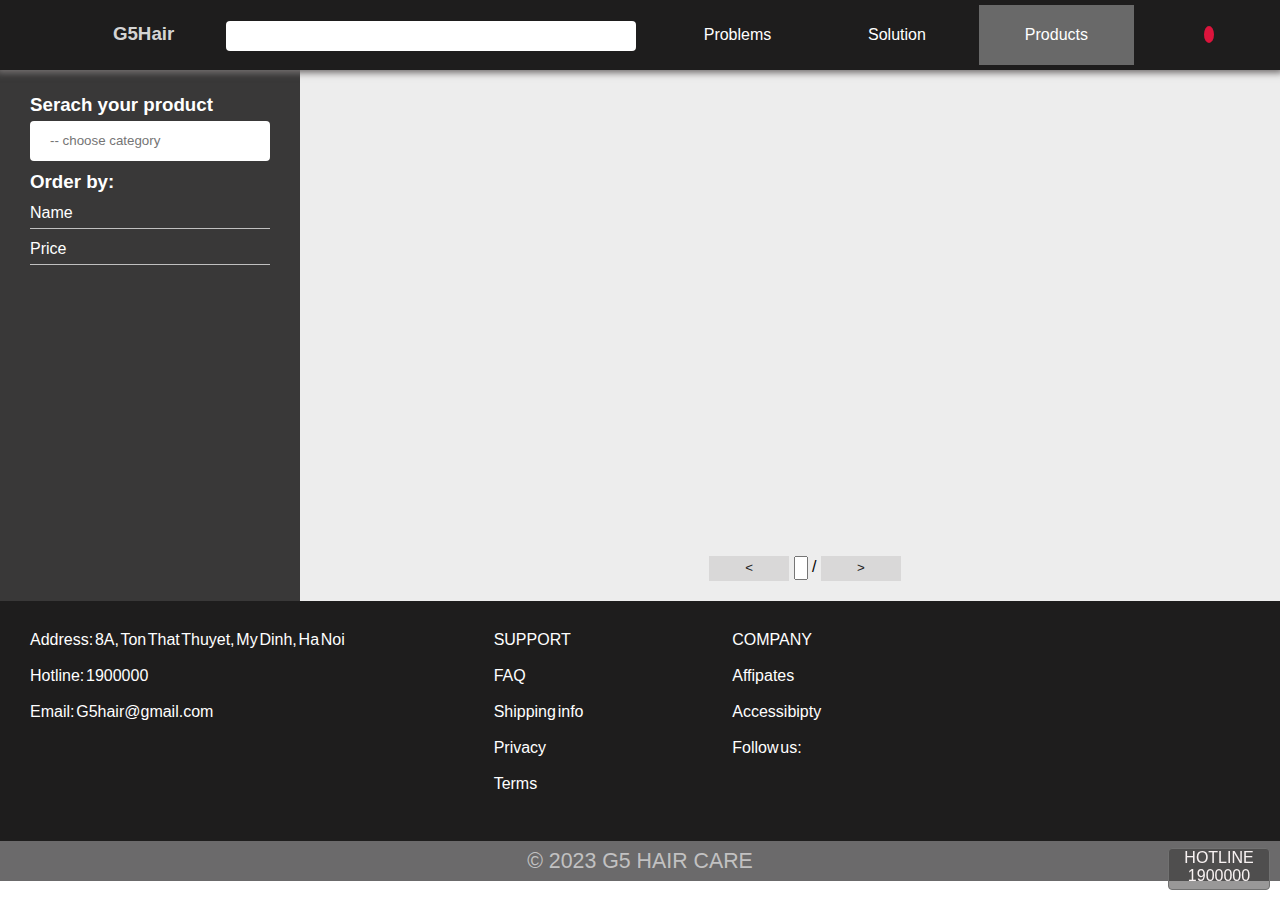
<file: G5-the-men/products/production.html>
<!DOCTYPE html>
<html lang="en">

<head>
    <meta charset="UTF-8">
    <meta name="viewport" content="width=device-width, initial-scale=1.0">
    <title>Document</title>
    <link rel="stylesheet" href="./product.css">
    <link rel="stylesheet" href="https://cdnjs.cloudflare.com/ajax/libs/font-awesome/6.4.0/css/all.min.css"
        integrity="sha512-iecdLmaskl7CVkqkXNQ/ZH/XLlvWZOJyj7Yy7tcenmpD1ypASozpmT/E0iPtmFIB46ZmdtAc9eNBvH0H/ZpiBw=="
        crossorigin="anonymous" referrerpolicy="no-referrer" />
    <script src="https://cdnjs.cloudflare.com/ajax/libs/jquery/3.7.0/jquery.js"
        integrity="sha512-8Z5++K1rB3U+USaLKG6oO8uWWBhdYsM3hmdirnOEWp8h2B1aOikj5zBzlXs8QOrvY9OxEnD2QDkbSKKpfqcIWw=="
        crossorigin="anonymous" referrerpolicy="no-referrer"></script>

</head>

<body>
    <div class="hotline">
        <a href="tel:1900000" rel="nofollow" title="hotline" class="header-hl">
            <span>HOTLINE</span> <br>1900000
        </a>
    </div>
    <div class="header">

        <div class="nav">

            <ul>
                <li>
                    <a href="../home page/index.html">
                        <p>
                            <h3 style="color: rgba(255, 255, 255, 0.833);margin: 0;padding: 0;">
                                G5Hair</h3>
                        </p>
                    </a>
                </li>
                <li>
                    <div style="position: relative;">
                        <i class="fa fa-search" aria-hidden="true"
                            style="position: absolute;top: 27px;left: 5px;color: #858181;"></i>
                        <input type="text" class="search" id="search" name="search"
                            style="border-radius: 4px;height: 30px;width: 380px;padding-left: 30px;border: none;margin-right: 20px;">
                    </div>
                    <div id="res" style="overflow-y: auto;max-height: 300px;background-color: #ffffff;"></div>
                </li>
                <li>
                    <a href="../problem/problem.html">Problems</a>

                </li>
                <li>
                    <a href="../Solution/Solution.html">Solution</a>

                </li>
                <li>
                    <a href="" style="background-color: #696969;color: rgb(255, 255, 255);">Products</a>
                </li>
                <a style="width: 30px;margin-left:60px;" class="login" href="../login/login.html"><i
                        class="fa-solid fa-user fa-xl" style="color: #ffffff;"></i></a></li>
                <a style="width: 30px;margin-left: 10px;" id="cart"><i class="fa-sharp fa-solid fa-xl fa-cart-shopping"
                        style="color: #ffffff;"></i></a><a id="notice"></a></li>

            </ul>
        </div>

    </div>
    <div class="cart-pre" style="display: none;">
        <table>
            <thead>
                <tr style="background-color: #000000;color: #fffbfb;">
                    <td>serial</td>
                    <td>product</td>
                    <td>quantity</td>
                    <td>amount</td>
                    <td>remove</td>
                </tr>
            </thead>
            <tbody id="cart-detail">

            </tbody>
        </table>
        <div style="margin-top: 5px;"><button id="pay" style="width: 140px;">CHECK OUT</button></div>
    </div>
    <main>
        <div class="for-product">
            <div class="product-container">

                <div class="filter">
                    <label for="select-product">
                        <h3 style="color: #ffffff;">Serach your product</h1>
                    </label>
                    <input list="category" placeholder="-- choose category"
                        style="border-radius: 4px;height: 40px;width: 220px;padding-left: 20px;border: none;" id="cate"
                        onchange="view()" />

                    <datalist id="category">
                        <option value="All"></option>
                        <option value="shampoo"></option>
                        <option value="conditioner"></option>
                        <option value="serum"></option>
                        <option value="hair-mask"></option>
                        <option value="hair-tool"></option>
                    </datalist>


                    <div class="list">
                        <h3 style="color: #ffffff;">Order by:</h3>
                        <div class="list-item">
                            <table>
                                <ul class="order-by">
                                    <li><a>Name</a><button class="button" id="btn1">
                                            <i class="fa-solid fa-plus" id="ic1"></i>
                                        </button>

                                    </li>
                                    <div class="suv-order" id="for-name">
                                        <input type="radio" name="name" value="desc"> DESC
                                        <br>
                                        <input type="radio" name="name" value="asc"> ASC
                                    </div>
                                    <li><a>Price</a><button class="button" id="btn2">
                                            <i class="fa-solid fa-plus"></i>
                                        </button></li>
                                    <div class="suv-order" id="for-price">
                                        <input type="radio" name="pri"  value="desc"> DESC
                                        <br>
                                        <input type="radio" name="pri"  value="asc"> ASC
                                    </div>
                                    
                                </ul>

                                </ul>
                            </table>
                        </div>
                    </div>
                </div>
                <div class="show-all">
                    <div class="all-container">
                        <div class="all-items" id="allitems">
                            <!-- <div class="item" id="1">
                                <a id="index" class="link-detail">
                                    <img src="./Conditioner-Ocean.png" alt="">
                                    <p class="pName">Conditioner Ocean</p>
                                    <p class="price">12.00$</p>
                                </a>
                            </div> -->

                        </div>
                        <div class="change-page" style="line-height: 20px;">
                            <button onclick="viewPage(-1)" style="margin-left: 30px;line-height: 20px;">
                                <   </button>
                                    <input type="text" min="0"
                                        style="width: 10px;text-align: center;height: 20px;line-height: 20px;"
                                        id="currentp" onchange="viewPage(this.value-1)"> / <span id="allpage"
                                        style="line-height: 25px;"></span>
                                    <button onclick="viewPage(1)" style="line-height: 20px;">></button>
                        </div>
                    </div>

                </div>
                <div class="detail" id="detail" style="position: fixed;display: none;">
                    <!-- <div class="review">
                        <div class="review-img">
                            <img src="" alt="" id="review-img">
                        </div>
                        <div class="review-info">
                            <p>
                            <h1 style="text-align: center;">Information</h1>
                            </p>
                            <ul>
                                <li class="id">ID:<p th:text="${}"></p>
                                </li>
                                <li class="origin">Origin: France
                                </li>
                                <li class="gender">Sex: UNISEX</li>


                            </ul>
                            <button class="choose">BUY NOW</button><
                        </div>
                    </div>
                    <hr>
                    <br>
                    <div class="rv-content">
                        <br><br><br><br><br><br><br><br><br><br><br><br><br><br><br><br><br><br><br><br>
                    </div>-->
                </div>
            </div>
        </div>
    </main>

    <footer>
        <div class="ft">

            <div class="ft-content">
                <p>Address: <a class="address">8A, Ton That Thuyet, My Dinh, Ha Noi</a></p>

                <br>
                <p>Hotline: 1900000</p>
                <br>
                <p>Email: G5hair@gmail.com</p>
            </div>
            <div class="support">

                <p>SUPPORT</p><br>
                <p><a href="">FAQ</a></p><br>
                <p><a href="">Shipping info</a></p><br>
                <p><a href="">Privacy</a></p><br>
                <p><a href="">Terms</a></p><br>


            </div>
            <div class="company">
                <ul>
                    <p>COMPANY</p><br>
                    <p><a href="">Affipates</a></p><br>
                    <p><a href="">Accessibipty</a></p><br>
                    <p>Follow us:</p><br>
                    <p><i class="fa-brands fa-facebook-f" style="color: #ffffff;margin-right: 5px;"></i> <i
                            class="fa-brands fa-instagram" style="color: #ffffff;"></i></p>

                </ul>
            </div>
            <iframe class="map"
                src="https://www.google.com/maps/embed?pb=!1m18!1m12!1m3!1d3724.0969490731704!2d105.77971427381718!3d21.028806487779818!2m3!1f0!2f0!3f0!3m2!1i1024!2i768!4f13.1!3m3!1m2!1s0x313454b32b842a37%3A0xe91a56573e7f9a11!2zOGEgVMO0biBUaOG6pXQgVGh1eeG6v3QsIE3hu7kgxJDDrG5oLCBD4bqndSBHaeG6pXksIEjDoCBO4buZaSAxMDAwMDAsIFZp4buHdCBOYW0!5e0!3m2!1svi!2s!4v1687884567114!5m2!1svi!2s"
                allowfullscreen="" loading="lazy" referrerpolicy="no-referrer-when-downgrade"></iframe>

        </div>
        <div class="copy-right">&COPY; 2023 G5 HAIR CARE</div>
    </footer>
</body>

<script>
    $(document).ready(function () {
        var products
        var last = 0;
        var first = 0;
        $.getJSON('http://localhost:4001/index', function (json) {
            for (let index = 0; index <= 5; index++) {
                $('#allitems').append('<div class="item ' + index + '" id="' + json[index].cateId + '"><a id="" class="link-detail" onclick="show(' + index + ')"><img src="../image/' + json[index].image + '" alt=""><p class="pName">' + json[index].name + '</p><p class="price">$' + json[index].price + '.00</p></a></div>');
                c = '.' + index;
                $(c).fadeIn();
                if (Math.floor(json.length / 6) < json.length / 6)
                    $('#allpage').text(Math.floor(json.length / 6) + 1); else $('#allpage').text(Math.floor(json.length / 6))
                $('#currentp').val(1);
        
            };
            window.localStorage.setItem('pro',JSON.stringify(json))
        });

        show = (i) => {
            $.getJSON('http://localhost:4001/index', function (json) {
                products = json;
                console.log(json[i])
                $('#detail').append('<div class="review"><div class="review-img"><img src="../image/' + products[i].image + '" alt="" id="review-img"></div><div class="review-info"><p><h1 style="text-align: center;">Information</h1></p><ul><li class="id">Item #:' + products[i].id + '</li><li class="gender">Name: ' + products[i].name + '</li><li class="origin">Origin: France</li><li class="gender">Gender: UNISEX</li><li style="color:green">In stock</li></ul><div class="btn-pro"><button id="choose" onclick="buy(' + i + ')">BUY NOW</button><button onclick="addtocart(' + i + ')"><i class="fa-sharp fa-solid fa-cart-plus fa-xl"></i></button></div></div></div><hr><br><div class="rv-content"><h2>Description</h2><p>' + products[i].description + '</p></div>')
                $('#detail').toggle('slow');
                $(window).click(function () {

                    $('#detail').hide('slow'); $('#detail').empty();
                });

            })
        }
        viewPage = (p) => {
            $('#allitems').empty();

                if (p < 0)
                    if (first + p * 5 < 0) first = 0; else first += p * 5 - 1;
                if (p > 0)
                    if (first + p * 5 < json.length - 1) first += p * 5 + 1;
                last = first + 5;
                $('#currentp').val(Math.floor(last / 5));
                if (last > json.length - 1) last = json.length - 1;
                for (let index = first; index <= last; index++) {
                    $('#allitems').append('<div class="item ' + index + '" id="' + json[index].cateId + '"><a id="" class="link-detail" onclick="show(' + index + ')"><img src="../image/' + json[index].image + '" alt=""><p class="pName">' + json[index].name + '</p><p class="price">$' + json[index].price + '.00</p></a></div>');
                    setTimeout(() => {
                        c = '.' + index;
                        $(c).toggle(700)
                    }, 100)

                    
                };
            
        }

        $('#btn1').click(function () {
            $('#for-name').toggle('slow');
        })
        $('#btn2').click(function () {
            $('#for-price').toggle('slow');
        })
        $('#btn3').click(function () {
            $('#for-origin').toggle('slow');
        })
        
        function compareValues(key, order) {
            return function (a, b) {
                if (!a.hasOwnProperty(key) || !b.hasOwnProperty(key)) {
                    // nếu không tồn tại
                    return 0;
                }

                const varA = (typeof a[key] === 'string') ?
                    a[key].toUpperCase() : a[key];
                const varB = (typeof b[key] === 'string') ?
                    b[key].toUpperCase() : b[key];

                let comparison = 0;
                if (varA > varB) {comparison = 1;}
                        
                     else if (varA < varB) { comparison = -1;}
                return (
                (order == 'desc') ? (comparison * -1) : comparison
        );
  };
  
}   $('input[name="pri"]').change(function(){
    var order=$('input[name="pri"]:checked').val()
    json=JSON.parse(window.localStorage.getItem('pro'));
    json.sort(compareValues('price',order))
    viewPage(0)

})

$('input[name="name"]').change(function(){
    var odn=$('input[name="name"]:checked').val()
    json=JSON.parse(window.localStorage.getItem('pro'));
    json.sort(compareValues('name',odn))
    viewPage(0)

})
    });
</script>
<script>
    const item = document.getElementsByClassName('item');
    const types = [];
    for (var a = 0; a < item.length; a++) types.push(item[a].id);
    function view() {

        var select = document.getElementById('cate').value;

        switch (select) {
            case 'shampoo':
                for (var i = 0; i < item.length; i++)
                    item[i].style.display = 'none';
                for (var i = 0; i < item.length; i++)
                    if (item[i].id == 1) item[i].style.display = 'block';
                break;
            case 'shampoo':
                for (var i = 0; i < item.length; i++)
                    item[i].style.display = 'none';
                for (var i = 0; i < item.length; i++)
                    if (item[i].id == 1) item[i].style.display = 'block';
                break;
            case 'conditioner':
                for (var i = 0; i < item.length; i++)
                    item[i].style.display = 'none';
                for (var i = 0; i < item.length; i++)
                    if (item[i].id == 2) item[i].style.display = 'block';
                break;
            case 'serum':
                for (var i = 0; i < item.length; i++)
                    item[i].style.display = 'none';
                for (var i = 0; i < item.length; i++)
                    if (item[i].id == 3) item[i].style.display = 'block';
                break;
            case 'hair-mask':
                for (var i = 0; i < item.length; i++)
                    item[i].style.display = 'none';
                for (var i = 0; i < item.length; i++)
                    if (item[i].id == 4) item[i].style.display = 'block';
                break;
            case 'hair-tool':
                for (var i = 0; i < item.length; i++)
                    item[i].style.display = 'none';
                for (var i = 0; i < item.length; i++)
                    if (item[i].id == 5) item[i].style.display = 'block';
                break;
            case 'All':
                for (var i = 0; i < item.length; i++)
                    item[i].style.display = 'block';

                break;
            default:
                for (var i = 0; i < item.length; i++)
                    item[i].style.display = 'block';
        }
    }

</script>
<script src="../carts/cart.js"></script>
<script src="../mockdata/search.js"></script>

</html>
</file>
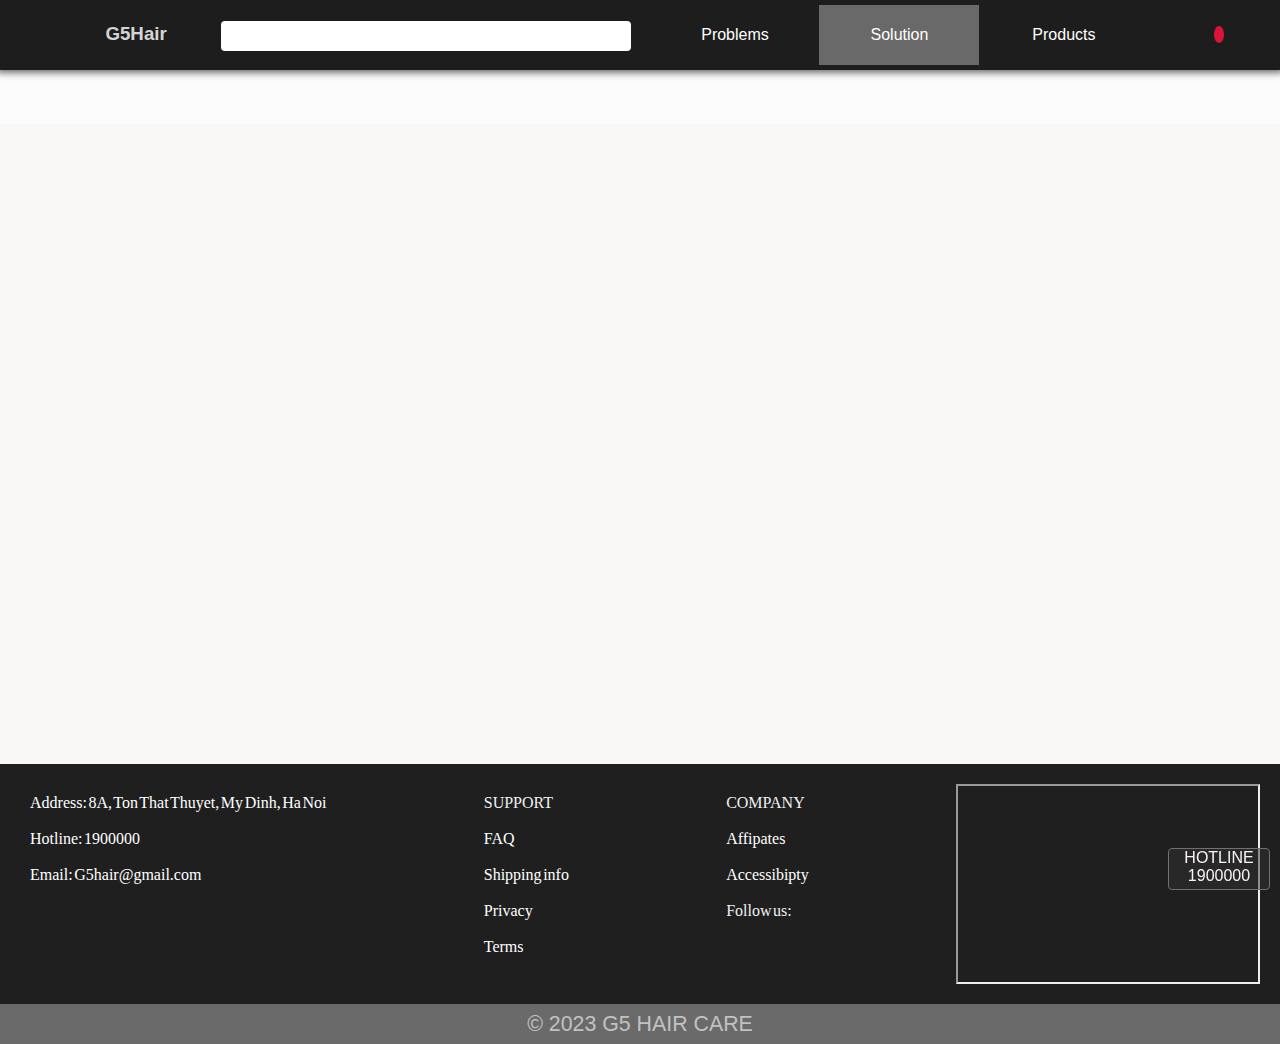
<file: G5-the-men/Solution/Solution.html>
<!DOCTYPE html>
<html lang="en">

<head>
    <meta charset="UTF-8">
    <meta name="viewport" content="width=device-width, initial-scale=1.0">
    <title>Document</title>
    <link rel="stylesheet" href="./solution.css">
    <link rel="stylesheet" href="https://cdnjs.cloudflare.com/ajax/libs/font-awesome/6.4.0/css/all.min.css"
        integrity="sha512-iecdLmaskl7CVkqkXNQ/ZH/XLlvWZOJyj7Yy7tcenmpD1ypASozpmT/E0iPtmFIB46ZmdtAc9eNBvH0H/ZpiBw=="
        crossorigin="anonymous" referrerpolicy="no-referrer" />
    <script src="https://cdnjs.cloudflare.com/ajax/libs/jquery/3.7.0/jquery.js"
        integrity="sha512-8Z5++K1rB3U+USaLKG6oO8uWWBhdYsM3hmdirnOEWp8h2B1aOikj5zBzlXs8QOrvY9OxEnD2QDkbSKKpfqcIWw=="
        crossorigin="anonymous" referrerpolicy="no-referrer"></script>

</head>

<body>
    <div class="hotline">
        <a href="tel:1900000" rel="nofollow" title="hotline" class="header-hl">
            <span>HOTLINE</span> <br>1900000
        </a>
    </div>
    <div class="header">

        <div class="nav">

            <ul>
                <li>
                    <a href="../home page/index.html">
                        <p>
                            <h3 style="color: rgba(255, 255, 255, 0.833);margin: 0;padding: 0;">
                                G5Hair</h3>
                        </p>
                    </a>
                </li>
                <li>
                    <div style="position: relative;">
                        <i class="fa fa-search" aria-hidden="true"
                            style="position: absolute;top: 27px;left: 5px;color: #858181;"></i>
                        <input type="text" class="search" id="search" name="search"
                            style="border-radius: 4px;height: 30px;width: 380px;padding-left: 30px;border: none;margin-right: 20px;">
                    </div>
                    <div id="res" style="overflow-y: auto;max-height: 300px;background-color: #ffffff;"></div>
                </li>
                <li>
                    <a href="../problem/problem.html">Problems</a>

                </li>
                <li>
                    <a href="#" style="background-color: #696969;color: rgb(255, 255, 255);">Solution</a>

                </li>
                <li>
                    <a href="../products/production.html">Products</a>
                </li>
                <a style="width: 30px;margin-left:60px;" class="login" href="../login/login.html"><i
                        class="fa-solid fa-user fa-xl" style="color: #ffffff;"></i></a></li>
                <a style="width: 30px;margin-left: 10px;" id="cart"><i class="fa-sharp fa-solid fa-xl fa-cart-shopping"
                        style="color: #ffffff;"></i></a><a id="notice"></a></li>

            </ul>
        </div>

    </div>
    <div class="cart-pre" style="display: none;">
        <table>
            <thead>
                <tr style="background-color: #000000;color: #fffbfb;">
                    <td>serial</td>
                    <td>product</td>
                    <td>quantity</td>
                    <td>amount</td>
                    <td>remove</td>
                </tr>
            </thead>
            <tbody id="cart-detail">

            </tbody>
        </table>
        <div style="margin-top: 5px;"><button id="pay" style="width: 140px;">CHECK OUT</button></div>
    </div>

    <main>
        <div class="allSolution">
            <div class="container">
                <div class="solut-content" id="solut">
                    <!-- <div class="solut-item">
                                                  <h2 class="title"></h2>
                                                  
                                                  <div class="each">
                                                            <div class="pic">
                                                                      <img src="" alt="">
                                                            </div>
                                                            <div class="content">

                                                            </div>
                                                  </div>
                                        </div> -->
                </div>
            </div>
        </div>
    </main>

    <footer>
        <div class="ft">

            <div class="ft-content">
                <p>Address: <a class="address">8A, Ton That Thuyet, My Dinh, Ha Noi</a></p>

                <br>
                <p>Hotline: 1900000</p>
                <br>
                <p>Email: G5hair@gmail.com</p>
            </div>
            <div class="support">

                <p>SUPPORT</p><br>
                <p><a href="">FAQ</a></p><br>
                <p><a href="">Shipping info</a></p><br>
                <p><a href="">Privacy</a></p><br>
                <p><a href="">Terms</a></p><br>


            </div>
            <div class="company">
                <ul>
                    <p>COMPANY</p><br>
                    <p><a href="">Affipates</a></p><br>
                    <p><a href="">Accessibipty</a></p><br>
                    <p>Follow  us:</p><br>
                    <p><i class="fa-brands fa-facebook-f" style="color: #ffffff;margin-right: 5px;"></i> <i class="fa-brands fa-instagram" style="color: #ffffff;"></i></p>
                </ul>
            </div>
            <iframe class="map"
                src="https://www.google.com/maps/embed?pb=!1m18!1m12!1m3!1d3724.0969490731704!2d105.77971427381718!3d21.028806487779818!2m3!1f0!2f0!3f0!3m2!1i1024!2i768!4f13.1!3m3!1m2!1s0x313454b32b842a37%3A0xe91a56573e7f9a11!2zOGEgVMO0biBUaOG6pXQgVGh1eeG6v3QsIE3hu7kgxJDDrG5oLCBD4bqndSBHaeG6pXksIEjDoCBO4buZaSAxMDAwMDAsIFZp4buHdCBOYW0!5e0!3m2!1svi!2s!4v1687884567114!5m2!1svi!2s"
                allowfullscreen="" loading="lazy" referrerpolicy="no-referrer-when-downgrade"></iframe>

        </div>
        <div class="copy-right">&COPY; 2023 G5 HAIR CARE</div>
    </footer>
</body>

<script>
    $(document).ready(function () {


        $.getJSON('http://localhost:4001/view', function (json) {
            $.each(json, function (index, element) {
                $('#solut').append('<div class="solut-item"><h2 class="title">' + (index + 1) + '. ' + element.title + '</h2><div class="each"><div class="pic"><img src="./' + element.pic + '" alt=""></div><div class="content">' + element.content + '</div></div></div>');
            });
        })

    });
</script>
<script src="../carts/cart.js"></script>
<script src="../mockdata/search.js"></script>
</html>
</file>
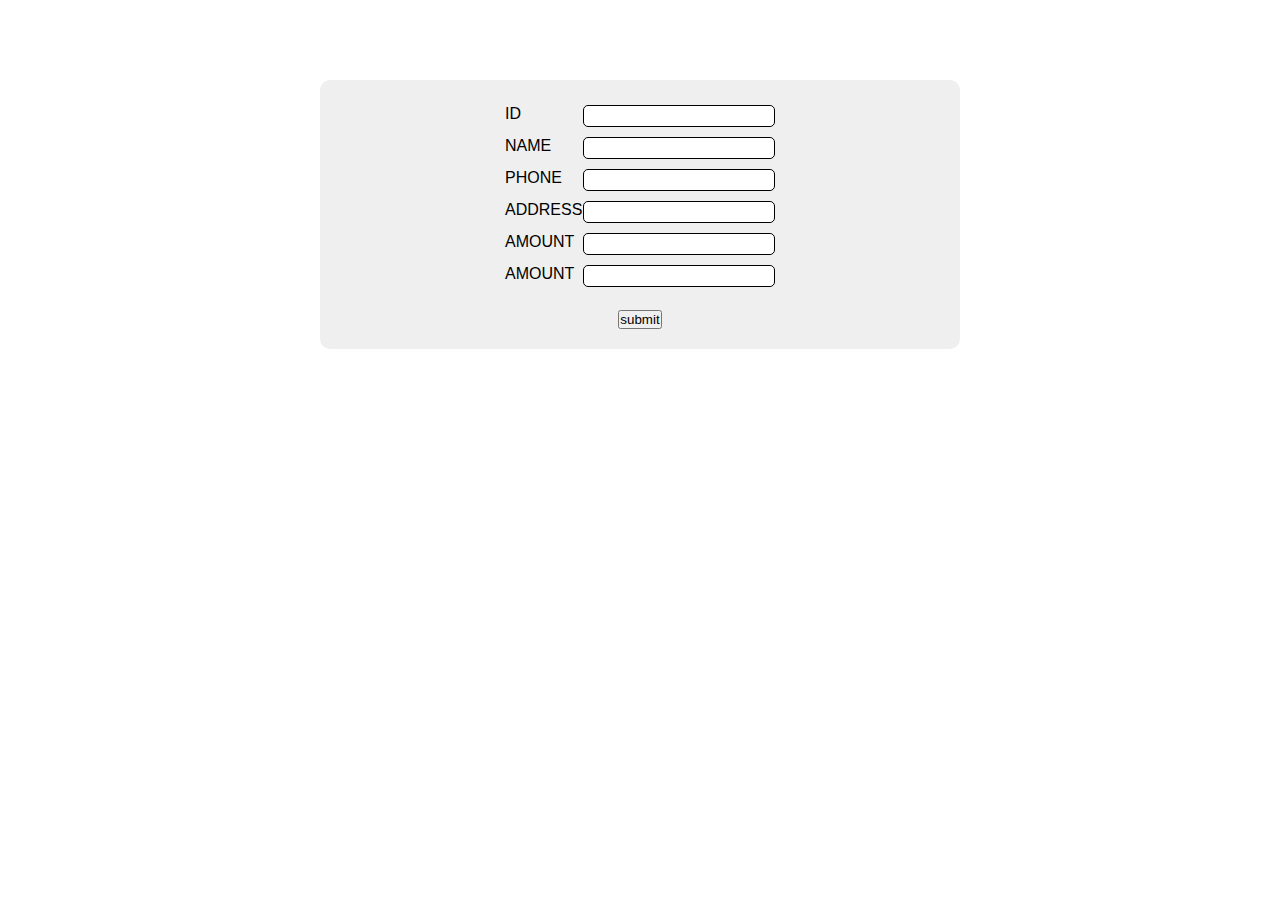
<file: G5-the-men/project/src/main/resources/templates/product/create.html>
<!DOCTYPE html>
<html lang="en">

<head>
    <meta charset="UTF-8">
    <title>Title</title>
    <style>
        * {
            margin: 0;
            padding: 0;
            outline: 0;
        }

        body {

            font-family: 'Lucida Sans', 'Lucida Sans Regular', 'Lucida Grande', 'Lucida Sans Unicode', Geneva, Verdana, sans-serif;
            color: #000000;

            height: 100%;
            display: flex;
            flex-direction: column;
            align-items: center;
            min-height: 500px;
            padding: 80px;
        }

        form {
            width: 600px;
            background-color: #efefef;
            padding: 20px;
            border-radius: 10px;
            flex-direction: column;
            align-items: center;
            display: flex;
        }

        div {
            width: 270px;
            display: flex;
            justify-content: space-between;
            margin: 5px;
        }


        div input {
            width: 160px;
            height: 20px;
            padding-left: 30px;
            background-color: #ffffff;
            border-radius: 5px;
            border: 0.5px solid black;
        }
    </style>
</head>

<body>
<form th:action="@{/product/update}" method="post" th:object="${or}" >
    <div><label for="id">ID</label>
        <input type="text" th:field="*{id}" id="id" ></div>
    <div><label for="name">NAME</label>
        <input type="text" th:field="*{name}" id="name" ></div>
    <div><label for="phone">PHONE</label> <input type="text" th:field="*{tel}" id="phone" ></div>
    <div><label for="address">ADDRESS</label><input th:field="*{address}" id="address" /></div>
    <div><label for="amount">AMOUNT</label><input th:field="*{total}" id="amount" /></div>

    <div><label for="status">AMOUNT</label> <input list="stt" th:field="*{status}" id="status" ></div>
        <datalist id="stt">
            <option value="in progress"></option>
            <option value="new"></option>
            <option value="payment"></option>
            <option value="canceled"></option>
            <option value="closed"></option>
            <option value="complete"></option>
        </datalist>
    </div>
    <br>
    <input type="submit" value="submit">
</form>

</body>

</html>
</file>
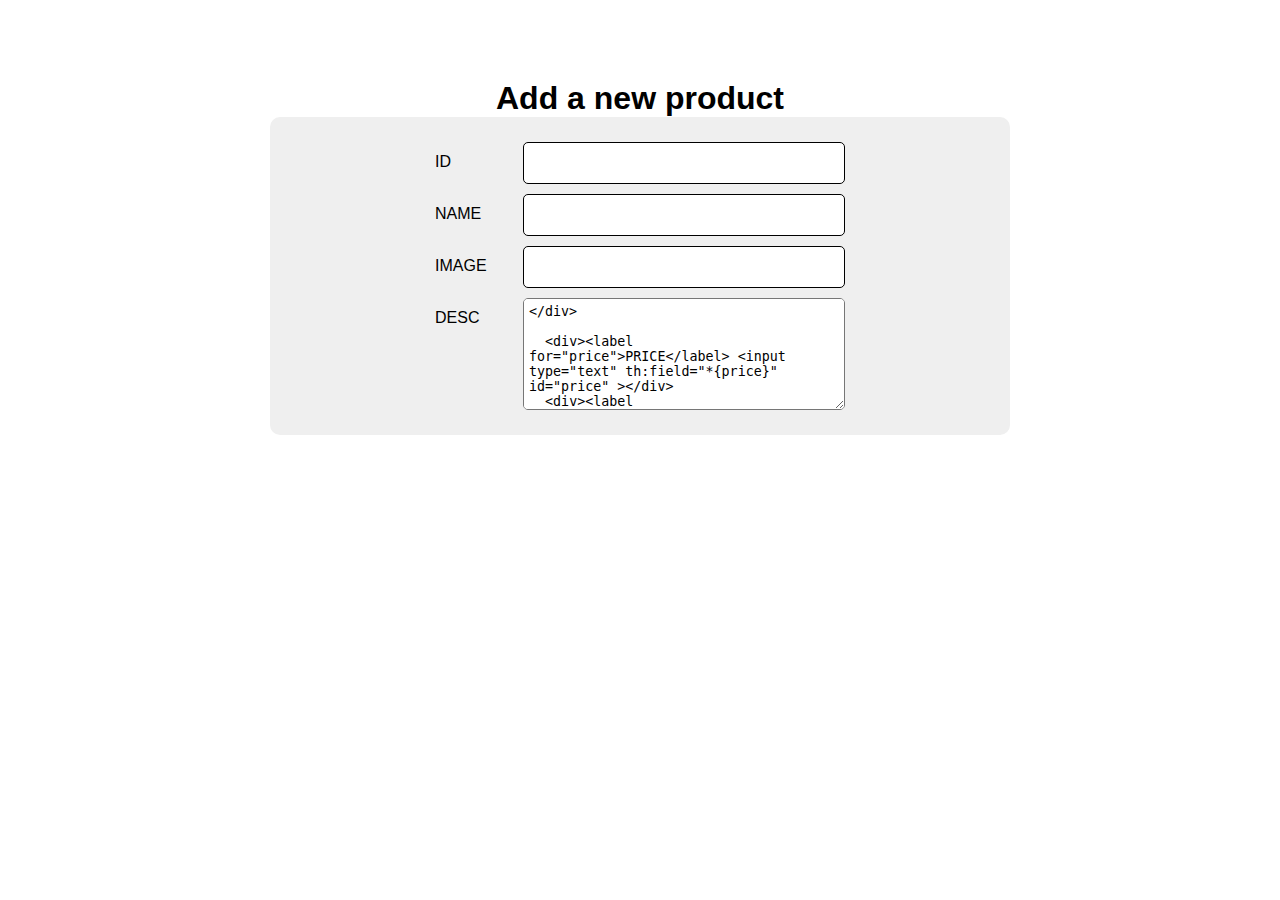
<file: G5-the-men/project/src/main/resources/templates/product/createP.html>
<!DOCTYPE html>
<html lang="en" xmlns:th="http://www.thymeleaf.org">

<head>
  <meta charset="UTF-8">
  <title>Title</title>
  <style>
    * {
      margin: 0;
      padding: 0;
      outline: 0;
    }

    body {

      font-family: 'Lucida Sans', 'Lucida Sans Regular', 'Lucida Grande', 'Lucida Sans Unicode', Geneva, Verdana, sans-serif;
      color: #000000;

      height: 100%;
      display: flex;
      flex-direction: column;
      align-items: center;
      min-height: 500px;
      padding: 80px;
    }

    form {
      width: 700px;
      background-color: #efefef;
      padding: 20px;
      border-radius: 10px;
      flex-direction: column;
      align-items: center;
      display: flex;
    }
    textarea{
      width: 310px;
      min-height: 100px;
      padding: 5px;
      border-radius: 5px;
    }
    div {
      line-height: 40px;
      display: flex;
      justify-content: space-between;
      margin: 5px;
      width: 410px;
    }


    div input {
      width: 300px;
      height: 40px;
      padding-left: 20px;
      background-color: #ffffff;
      border-radius: 5px;
      border: 0.5px solid black;
      font-size: 12pt;
    }
  </style>
</head>

<body>
<h1>Add a new product </h1>
<form th:action="@{/product/addP}" method="post" th:object="${product}" >
  <div><label for="id">ID</label>
    <input type="text" th:value="${size+1}"  id="id" ></div>
  <div><label for="name">NAME</label>
    <input type="text" th:field="*{name}" id="name" ></div>
  <div><label for="image">IMAGE</label> <input type="text" th:field="*{image}" id="image" ></div>
  <div><label for="desc">DESC</label><textarea th:field="*{description}" id="desc" /></div>

  <div><label for="price">PRICE</label> <input type="text" th:field="*{price}" id="price" ></div>
  <div><label for="cateId">CATEGORY</label> <input list="stt" id="cateId"  th:field="*{cateId}">
    <datalist id="stt">
      <option value=1></option>
      <option value=2></option>
      <option value=3></option>
      <option value=4></option>
      <option value=5></option>
      <option value=6></option>
    </datalist>
  </div>
  <br>
  <input type="submit" value="submit" style="width: 100px;height: 30px;font-size: 13pt">
</form>

</body>

</html>
</file>
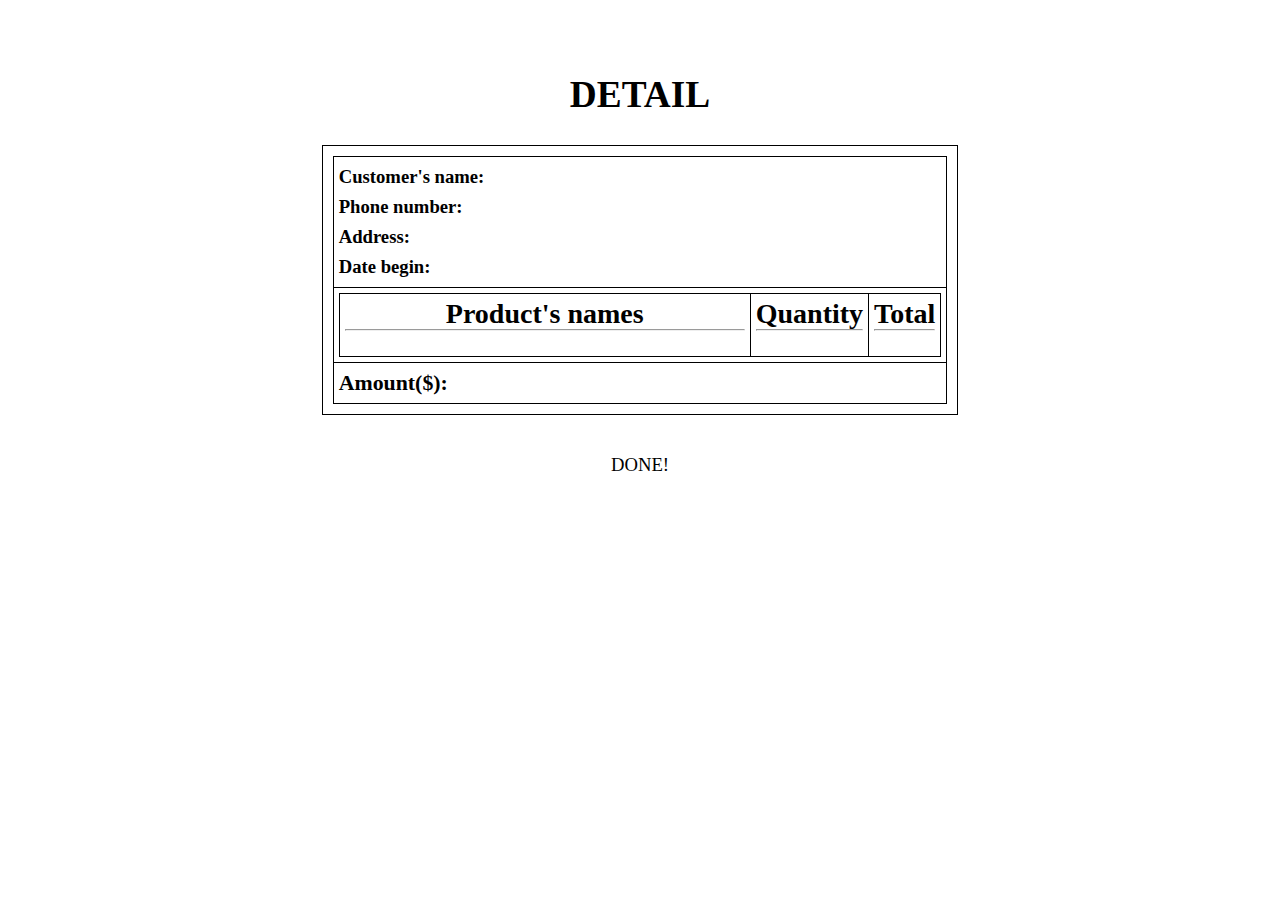
<file: G5-the-men/project/src/main/resources/templates/product/detail.html>
<!DOCTYPE html>
<html lang="en" xmlns:th="http://www.thymeleaf.org">

<head>
    <meta charset="UTF-8">
    <title>Detail</title>
    <style>
        * {
            margin: 0;
            padding: 0;
            outline: 0;
        }

        body {
            font-family: "Times New Roman";
            color: #000000;
            height: 100%;
            display: flex;
            flex-direction: column;
            align-items: center;
            min-height: 500px;
            padding: 80px;
            line-height: 30px;
            font-size: 14pt;
        }
        .container {

            display: flex;
            flex-direction: column;
            margin: 5px;
            padding: 10px;
            border: 1px solid black;
        }
        ul {
            list-style-type: none;
        }
        ul, li {
            height: 20px;
        }
        .container div {
            border: 1px solid black;
            padding: 5px;

        }

        .listsp div:first-child {
            border-right: none;
        }
        .listsp div:last-child{
            border-left: none;
        }
        .listsp{
            display: flex;
            flex-direction: row;
            justify-content: space-between;

        }
    </style>
</head>

<body>
<h1 style="text-align: center">DETAIL</h1>
<br/>
<div class="container">
    <div class="cusInfo" style="border-bottom: none">
        <p><b>Customer's name:</b> <span th:text="${order.getName()}"></span></p>
        <p><b>Phone number:</b> <span th:text="${order.getTel()}"></span></p>
        <p><b>Address:</b> <span th:text="${order.getAddress()}"></span></p>
        <p><b>Date begin:</b> <span th:text="${order.getDate()}"></span></p>
    </div>
    <div class="listsp" >
        <div>
            <h2 style="text-align: center">Product's names</h2>

            <hr/>
            <ul th:each="pro:${prod}">
                <li style="width: 400px" th:text="${pro.getName()}"></li>

            </ul>
        </div>
        <div>
            <h2 style="text-align: center">Quantity</h2>
            <hr/>
            <ul th:each="key:${de.getCount()}">
                <li style="text-align: right" th:text="${key}"></li>

            </ul>
        </div>
        <div >
            <h2 style="text-align: center">Total</h2>
            <hr/>
            <ul th:each="tot:${total}">
                <li style="text-align: right" th:text="${tot}"></li>

            </ul>
        </div>
    </div>
    <div class="amount" style="display: flex;justify-content: space-between;border-top: none">
        <h3>Amount($): </h3>
        <h3 th:text="${order.getTotal()}"></h3>
    </div>
</div>


<br>
<a th:href="@{/product/list}">DONE!</a>


</body>

</html>
</file>
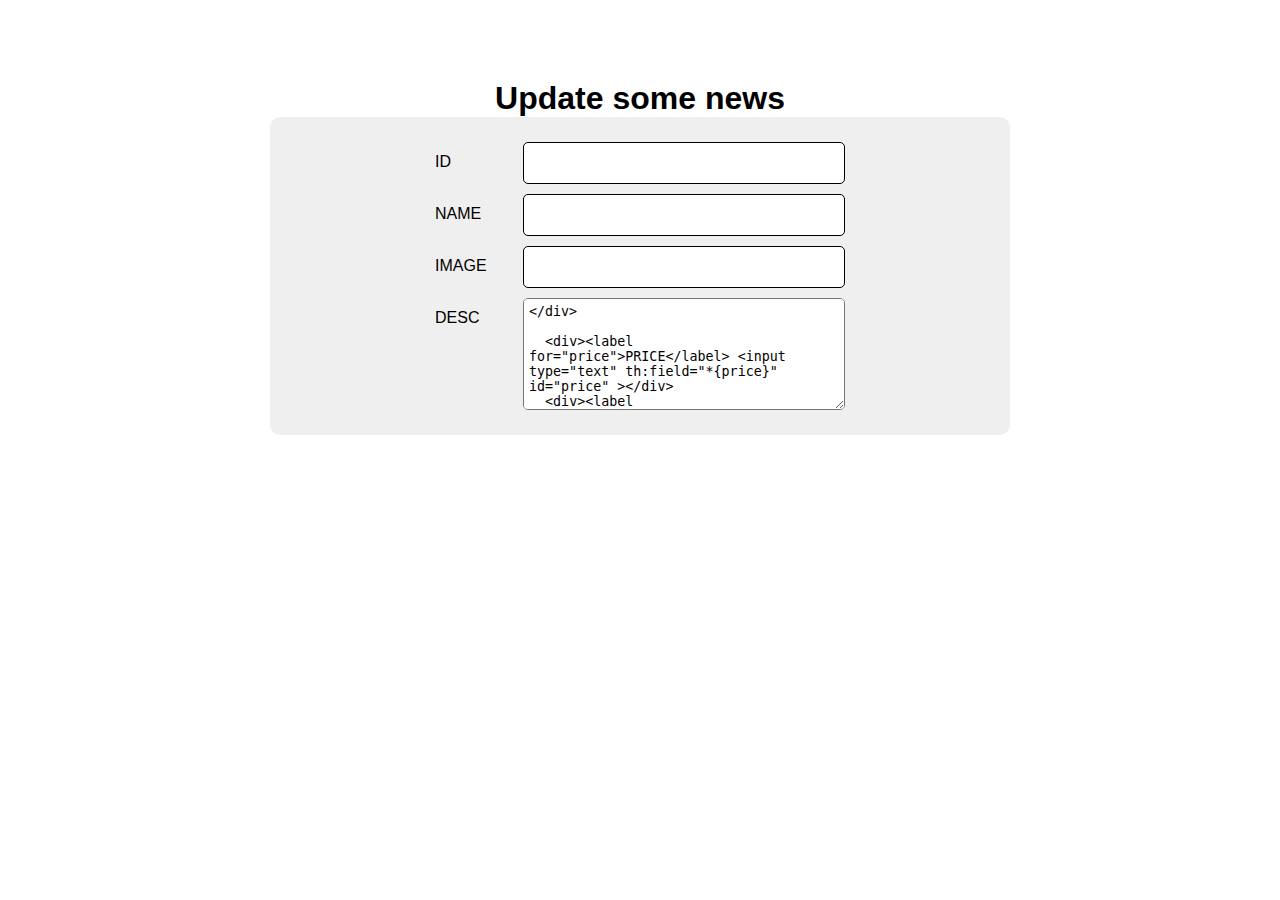
<file: G5-the-men/project/src/main/resources/templates/product/edit.html>
<!DOCTYPE html>
<html lang="en">

<head>
  <meta charset="UTF-8">
  <title>Title</title>
  <style>
    * {
      margin: 0;
      padding: 0;
      outline: 0;
    }

    body {

      font-family: 'Lucida Sans', 'Lucida Sans Regular', 'Lucida Grande', 'Lucida Sans Unicode', Geneva, Verdana, sans-serif;
      color: #000000;

      height: 100%;
      display: flex;
      flex-direction: column;
      align-items: center;
      min-height: 500px;
      padding: 80px;
    }

    form {
      width: 700px;
      background-color: #efefef;
      padding: 20px;
      border-radius: 10px;
      flex-direction: column;
      align-items: center;
      display: flex;
    }
    textarea{
      width: 310px;
      min-height: 100px;
      padding: 5px;
      border-radius: 5px;
    }
    div {
      line-height: 40px;
      display: flex;
      justify-content: space-between;
      margin: 5px;
      width: 410px;
    }


    div input {
      width: 300px;
      height: 40px;
      padding-left: 20px;
      background-color: #ffffff;
      border-radius: 5px;
      border: 0.5px solid black;
      font-size: 12pt;
    }

    </style>
</head>

<body>
<h1>Update some news</h1>
<form th:action="@{/product/saveP}" method="post" th:object="${pro}" >
  <div><label for="id">ID</label>
    <input type="text" th:field="*{id}" id="id" ></div>
  <div><label for="name">NAME</label>
    <input type="text" th:field="*{name}" id="name" ></div>
  <div><label for="image">IMAGE</label> <input type="text" th:field="*{image}" id="image" ></div>
  <div><label for="desc">DESC</label><textarea th:field="*{description}" id="desc" /></div>

  <div><label for="price">PRICE</label> <input type="text" th:field="*{price}" id="price" ></div>
  <div><label for="cateId">CATEGORY</label> <input list="stt" id="cateId"  th:field="*{cateId}">
    <datalist id="stt">
      <option value=1></option>
      <option value=2></option>
      <option value=3></option>
      <option value=4></option>
      <option value=5></option>
      <option value=6></option>
    </datalist>
  </div>
  <br>
  <input type="submit" value="submit"  style="width: 100px;height: 30px;font-size: 13pt">
</form>

</body>

</html>
</file>
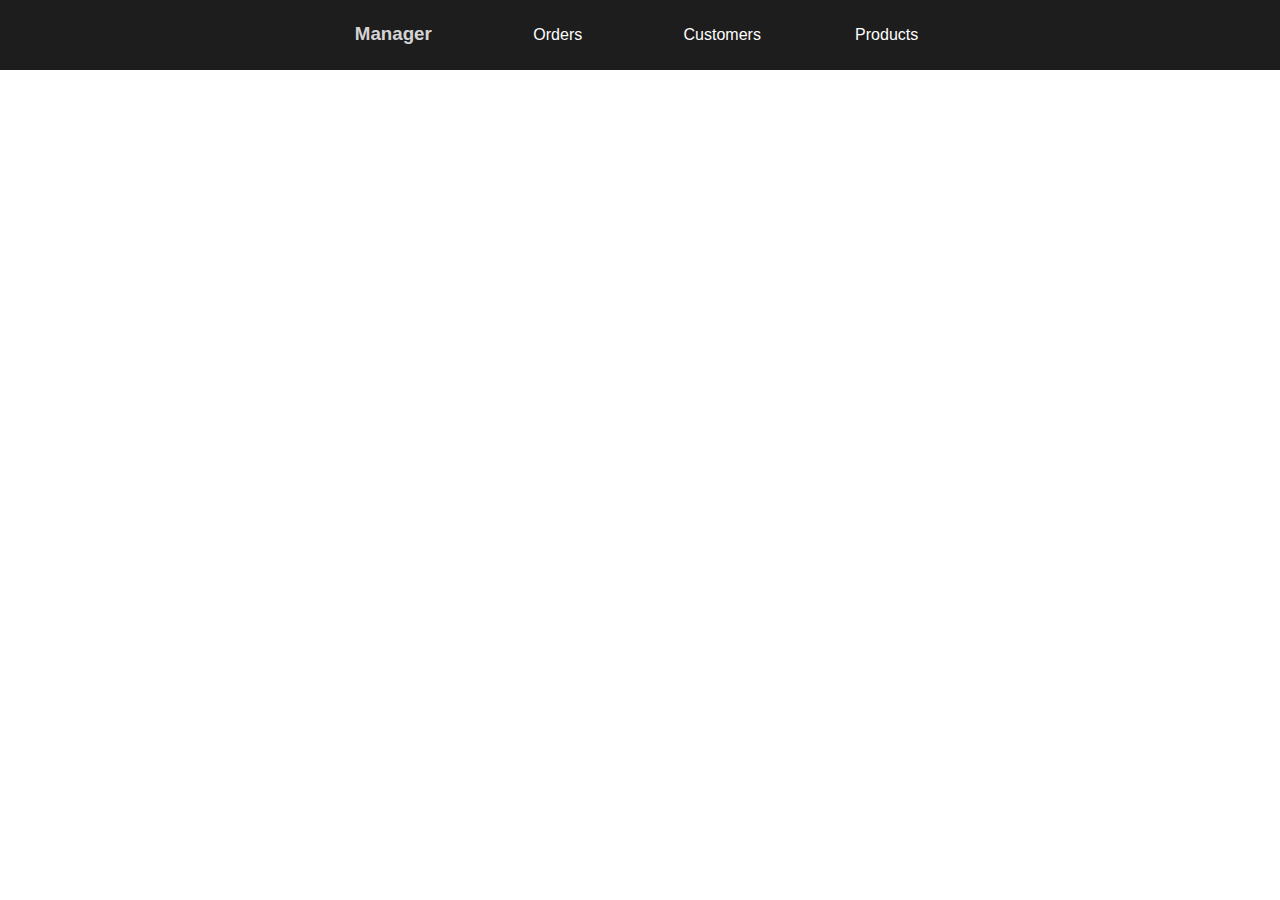
<file: G5-the-men/project/src/main/resources/templates/product/hello.html>
<!DOCTYPE html>
<html xmlns:th="http://www.thymeleaf.org">
<head>
  <meta charset="UTF-8">
  <title>Title</title>
  <style>
    * {
      margin: 0;
      padding: 0;
      outline: 0;
    }

    body {

      font-family: 'Lucida Sans', 'Lucida Sans Regular', 'Lucida Grande', 'Lucida Sans Unicode', Geneva, Verdana, sans-serif;
      color: #000000;

      height: 100%;
      display: flex;
      flex-direction: column;
      text-align: center;
      min-height: 500px;
      padding: 80px;
    }
    div{
      width: 100%;


      border-radius: 10px;
      flex-direction: column;
      text-align: center;
      display: flex;
    }
    table{

      border-collapse: collapse;
    }
    table,th,td,tbody,thead{
      border: 0.5px solid black;
    }
    td{
      text-align: center;
    }
    a{
      text-decoration: none;
      color: green;
    }
    .nav {
      width: 100%;

      outline-width: 0px;
      position: fixed;
      top: 0;
      left: 0;
      margin: 0;
    }



    .nav ul {
      align-items: center;
      text-align: center;
      list-style-type: none;
      background: rgb(30, 29, 29);
      height: 70px;
      line-height: 70px;
    }

    .nav ul li {
      display: inline-table;
      width: 160px;
      align-items: center;
      line-height: 45px;
      height: 70px;
    }

    .nav ul li a {
      text-decoration: none;
      color: #ffffff;
      display: block;
      cursor: pointer;
      height: 60px;
      line-height: 60px;
      background-color: rgb(30, 29, 29);

    }

    a:hover {
      color: #ffffff;
      background-color: #282727;

      outline: 0;
      text-shadow: 0 0 0.5em rgba(220, 215, 215, 0.986);
    }
  </style>
</head>
<body>
<div class="header"  style="width: 100%">

  <div class="nav" style="width: 100%">

    <ul>
      <li>
        <a><p>
          <h3 style="color: rgba(255, 255, 255, 0.833);margin: 0;padding: 0;">
            Manager</h3>
          </p></a>
      </li>

      <li>
        <a th:href="@{/product/list}">Orders</a>

      </li>
      <li>
        <a href="">Customers</a>

      </li>
      <li>
        <a th:href="@{/product/product}">Products</a>
      </li>


    </ul>
  </div>

</div>

<br>

<h1><td th:text="${mess}"></td></h1>
</body>
</html>
</file>
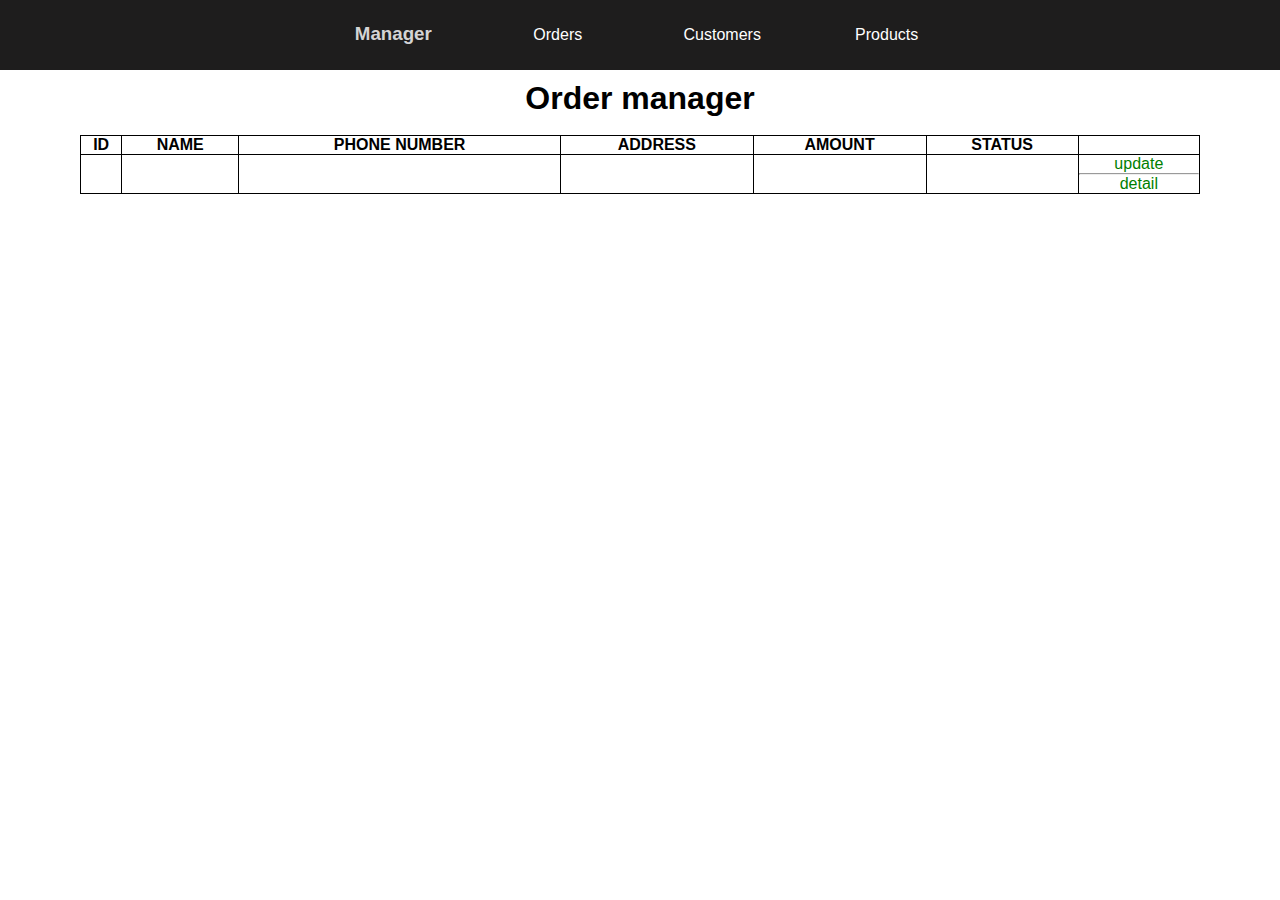
<file: G5-the-men/project/src/main/resources/templates/product/list.html>
<!DOCTYPE html>
<html xmlns:th="http://www.thymeleaf.org">
<head>
    <meta charset="UTF-8">
    <title>Title</title>
    <style>
       * {
      margin: 0;
      padding: 0;
      outline: 0;
    }

    body {
     
      font-family: 'Lucida Sans', 'Lucida Sans Regular', 'Lucida Grande', 'Lucida Sans Unicode', Geneva, Verdana, sans-serif;
      color: #000000;
    
      height: 100%;
      display: flex;
      flex-direction: column;
        text-align: center;
      min-height: 500px;
      padding: 80px;
    }
    div{
        width: 100%;


        border-radius: 10px;
        flex-direction: column;
        text-align: center;
        display: flex;
    }
        table{
            
            border-collapse: collapse;
        }
        table,th,td,tbody,thead{
            border: 0.5px solid black;
        }
        td{
            text-align: center;
        }
        a{
            text-decoration: none;
            color: green;
        }
       .nav {
           width: 100%;

           outline-width: 0px;
           position: fixed;
           top: 0;
           left: 0;
           margin: 0;
       }



       .nav ul {
           align-items: center;
           text-align: center;
           list-style-type: none;
           background: rgb(30, 29, 29);
           height: 70px;
           line-height: 70px;
       }

       .nav ul li {
           display: inline-table;
           width: 160px;
           align-items: center;
           line-height: 45px;
           height: 70px;
       }

       .nav ul li a {
           text-decoration: none;
           color: #ffffff;
           display: block;
           cursor: pointer;
           height: 60px;
           line-height: 60px;
           background-color: rgb(30, 29, 29);

       }

       a:hover {
           color: #ffffff;
           background-color: #282727;

           outline: 0;
           text-shadow: 0 0 0.5em rgba(220, 215, 215, 0.986);
       }
    </style>
</head>
<body>
<div class="header"  style="width: 100%">

    <div class="nav" style="width: 100%">

        <ul>
            <li>
                <a><p>
                    <h3 style="color: rgba(255, 255, 255, 0.833);margin: 0;padding: 0;">
                        Manager</h3>
                    </p></a>
            </li>

            <li>
                <a href="">Orders</a>

            </li>
            <li>
                <a href="">Customers</a>

            </li>
            <li>
                <a th:href="@{/product/product}">Products</a>
            </li>


        </ul>
    </div>

</div>
<h1>Order manager</h1>
<br>
<div>
<table>
    <thead>
    <tr>
        <th>
            ID
        </th>
        <th>
            NAME
        </th>
        <th>
            PHONE NUMBER
        </th>
        <th>ADDRESS</th>
        <th>AMOUNT</th>
        <th>STATUS</th>

    </tr>
    </thead>
    <tbody>
    <tr th:each="order: ${order}">
        <td th:text="${order.getId()}"></td>
        <td th:text="${order.getName()}"></td>
        <td th:text="${order.getTel()}"></td>
        <td th:text="${order.getAddress()}"></td>
        <td th:text="${order.getTotal()}"></td>
        <td th:text="${order.getStatus()}"></td>
        <td><a th:href="@{/product/creat/{id}(id=${order.getId()})}">update</a><br/>
            <hr/>
            <a th:href="@{/product/detail/{id}(id=${order.getId()})}">detail</a>
        </td>

    </tr>

    </tbody>
</table>
</div>
</body>
</html>
</file>
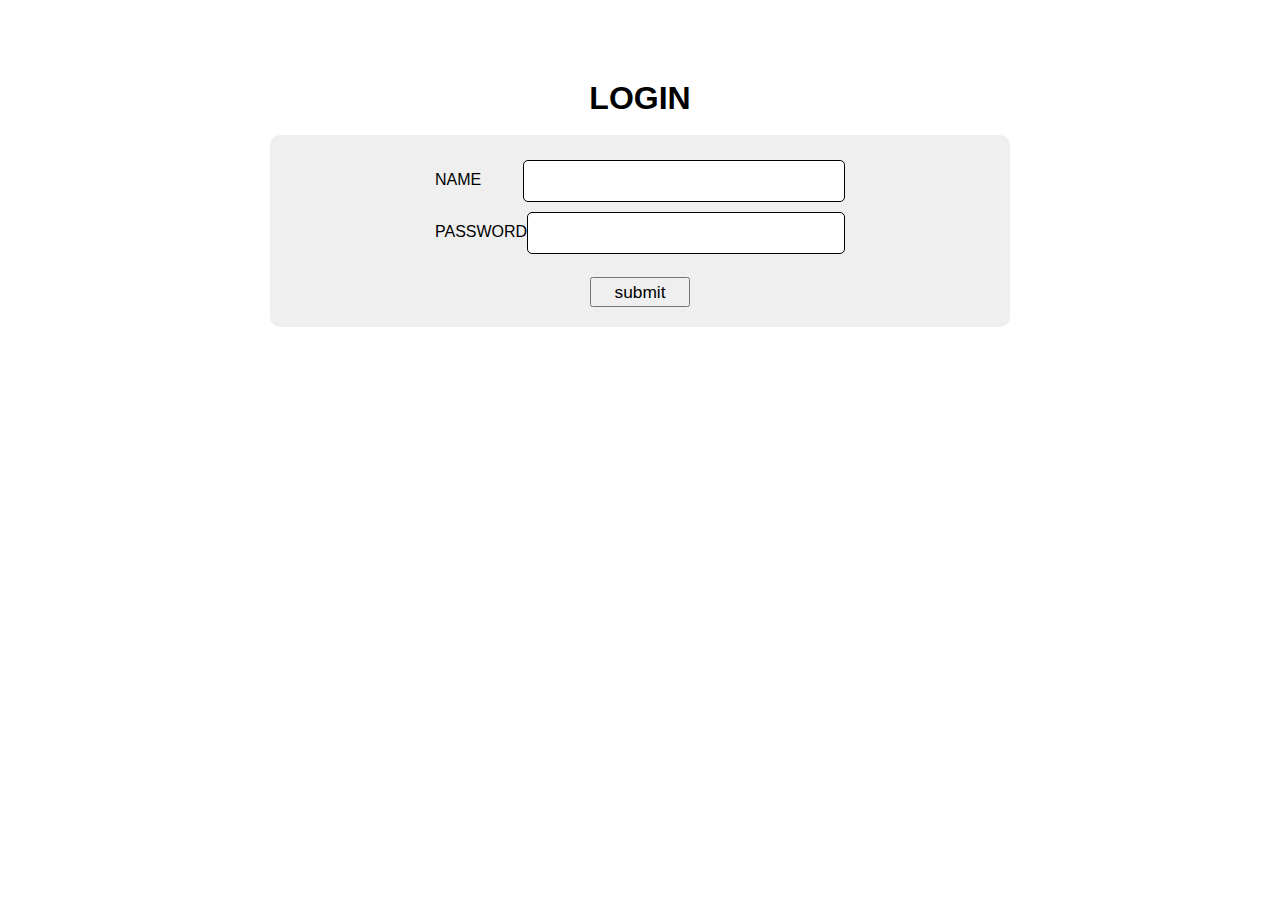
<file: G5-the-men/project/src/main/resources/templates/product/log.html>
<!DOCTYPE html>
<html lang="en">

<head>
  <meta charset="UTF-8">
  <title>Title</title>
  <style>
    * {
      margin: 0;
      padding: 0;
      outline: 0;
    }

    body {

      font-family: 'Lucida Sans', 'Lucida Sans Regular', 'Lucida Grande', 'Lucida Sans Unicode', Geneva, Verdana, sans-serif;
      color: #000000;

      height: 100%;
      display: flex;
      flex-direction: column;
      align-items: center;
      min-height: 500px;
      padding: 80px;
    }

    form {
      width: 700px;
      background-color: #efefef;
      padding: 20px;
      border-radius: 10px;
      flex-direction: column;
      align-items: center;
      display: flex;
    }
    textarea{
      width: 310px;
      min-height: 100px;
      padding: 5px;
      border-radius: 5px;
    }
    div {
      line-height: 40px;
      display: flex;
      justify-content: space-between;
      margin: 5px;
      width: 410px;
    }


    div input {
      width: 300px;
      height: 40px;
      padding-left: 20px;
      background-color: #ffffff;
      border-radius: 5px;
      border: 0.5px solid black;
      font-size: 12pt;
    }

  </style>
</head>

<body>
<h1>LOGIN</h1>
<br>
<form th:action="@{/product/check}" method="post" th:object="${ad}" >
  <div><label for="id">NAME</label>
    <input type="text" th:field="*{master}" id="id" ></div>
  <div><label for="name">PASSWORD</label>
    <input type="password" th:field="*{pass}" id="name" ></div>

  </div>
  <br>
  <input type="submit" value="submit"  style="width: 100px;height: 30px;font-size: 13pt">
</form>

</body>

</html>
</file>
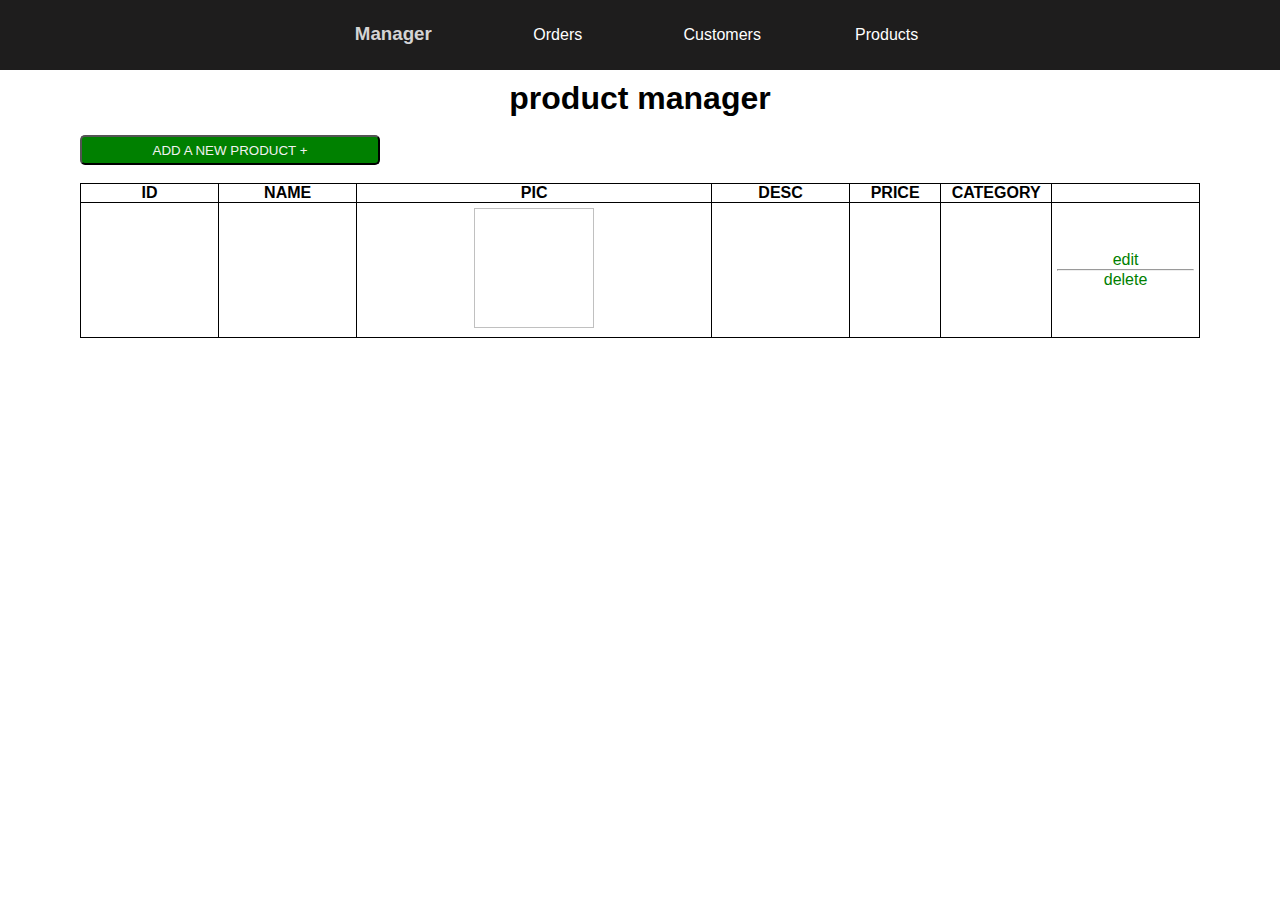
<file: G5-the-men/project/src/main/resources/templates/product/product.html>
<!DOCTYPE html>
<html xmlns:th="http://www.thymeleaf.org">
<head>
  <meta charset="UTF-8">
  <title>Title</title>
  <style>
    * {
      margin: 0;
      padding: 0;
      outline: 0;
    }

    body {

      font-family: 'Lucida Sans', 'Lucida Sans Regular', 'Lucida Grande', 'Lucida Sans Unicode', Geneva, Verdana, sans-serif;
      color: #000000;

      height: 100%;
      display: flex;
      flex-direction: column;
      text-align: center;
      min-height: 500px;
      padding: 80px;
    }
    div{
      width: 100%;


      bpro-radius: 10px;
      flex-direction: column;
      text-align: center;
      display: flex;
    }
    table{

      bpro-collapse: collapse;
    }
    table,th,td,tbody,thead{
      bpro: 0.5px solid black;
    }
    td{
      text-align: center;
    }
    a{
      text-decoration: none;
      color: green;
      cursor: pointer;
    }
    .nav {
      width: 100%;

      outline-width: 0px;
      position: fixed;
      top: 0;
      left: 0;
      margin: 0;
    }



    .nav ul {
      align-items: center;
      text-align: center;
      list-style-type: none;
      background: rgb(30, 29, 29);
      height: 70px;
      line-height: 70px;
    }

    .nav ul li {
      display: inline-table;
      width: 160px;
      align-items: center;
      line-height: 45px;
      height: 70px;
    }

    .nav ul li a {
      text-decoration: none;
      color: #ffffff;
      display: block;
      cursor: pointer;
      height: 60px;
      line-height: 60px;
      background-color: rgb(30, 29, 29);

    }
    img{
      width: 120px;
      height: 120px;
    }
    a:hover {
      color: #ffffff;
      outline: 0;
      text-shadow: 0 0 0.5em rgba(220, 215, 215, 0.986);
    }
    table{

      border-collapse: collapse;
    }
    table,th,td,tbody,thead{
      border: 0.5px solid black;
    }
    td{
      text-align: center;
    }
    td{
      padding: 5px;
      min-width: 40px;
    }
  </style>
</head>
<body>
<div class="header"  style="width: 100%">

  <div class="nav" style="width: 100%">

    <ul>
      <li>
        <a><p>
          <h3 style="color: rgba(255, 255, 255, 0.833);margin: 0;padding: 0;">
            Manager</h3>
          </p></a>
      </li>

      <li>
        <a th:href="@{/product/list}">Orders</a>

      </li>
      <li>
        <a href="">Customers</a>

      </li>
      <li>
        <a th:href="@{/product/product}">Products</a>
      </li>


    </ul>
  </div>

</div>
<h1>product manager</h1>
<br>
<button style="width: 300px;height: 30px;background-color: green;border-radius: 5px"><a style="color: #f1f1f1;padding-left:60px;padding-right: 60px;padding-top: 3px;padding-bottom: 3px" th:href="@{/product/createP}">ADD A NEW PRODUCT +</a></button> <br/>
<div>
  <table>
    <thead>
    <tr>
      <th>
        ID
      </th>
      <th>
        NAME
      </th>
      <th>
        PIC
      </th>
      <th>DESC</th>
      <th>PRICE</th>
      <th>CATEGORY</th>

    </tr>
    </thead>
    <tbody>
    <tr th:each="pro: ${pro}">
      <td th:text="${pro.getId()}"></td>
      <td th:text="${pro.getName()}"></td>
      <td> <img th:src="@{${'/products/'+pro.getImage()}}"></td>
      <td style="text-align: left" th:text="${pro.getDescription()}"></td>
      <td th:text="${pro.getPrice()}" style="width: 80px"></td>
      <td th:text="${pro.getCateId()}" style="width: 100px"></td>
      <td><a th:href="@{/product/edit/{id}(id=${pro.getId()})}">edit</a>
      <br/><hr/>
        <a th:href="@{/product/deleteP/{id}(id=${pro.getId()})}">delete</a>
      </td>

    </tr>

    </tbody>
  </table>
</div>
</body>
</html>
</file>
<file: G5-the-men/home page/home_style.css>
* {
    margin: 0;
    padding: 0;
    outline: 0;
}

body {

    font-family:'Lucida Sans', 'Lucida Sans Regular', 'Lucida Grande', 'Lucida Sans Unicode', Geneva, Verdana, sans-serif;
    color: #000000;
    background-color: #faf7f7;
    margin: 0;
    width: auto;
    height: auto;
    margin: 0;
    padding: 0;

}

.nav {
    width: 100%;
    box-shadow: 0 0 5pt 2pt #747070;
    outline-width: 0px;
    position: fixed;
}



.nav ul {
    align-items: center;
    text-align: center;
    list-style-type: none;
    background: rgb(30, 29, 29);
    height: 70px;
    line-height: 70px;
}

.nav ul li {
    display: inline-table;
    width: 160px;
    align-items: center;
    line-height: 45px;
    height: 70px;
}

.nav ul li a {
    text-decoration: none;
    color: #ffffff;
    display: block;
    cursor: pointer;
    height: 60px;
    line-height: 60px;
    background-color: rgb(30, 29, 29);

}

a:hover {
    color: #ffffff;
    background-color: #282727;

    outline: 0;
    text-shadow: 0 0 0.5em rgba(220, 215, 215, 0.986);
}

.on-click {
    background-color: #f1f1f1;
}

.nav ul li>.sub-nav {
    display: none;
}

.nav ul li:hover .sub-nav {
    display: block;
    background-color: #1f1e1e;
}



.hotline {
    position: fixed;
    text-align: center;
    align-items: center;
    height: 40px;
    border-radius: 4px;
    border: 1px solid #717171;
    width: 100px;
    bottom: 10px;
    right: 10px;
    display: block;
    background: rgba(52, 50, 50, 0.5);
}

.hotline a {
    color: #f9f3f3;
}


a {
    text-decoration: none;
}

.title {
    color: #f9f3f3;

}


footer {
    height: auto;
}

footer .ft {
    background-color: rgb(30, 29, 29);
    display: flex;
    justify-content: space-between;
    padding: 20px;
}
.ft div{
    display: flex;
    flex-direction: column;
    align-items: first  baseline;
    padding: 10px;
    word-spacing: -0.3ch;
    font-size: 12pt;
    color: #f1f1f1;
}
.ft div a{
    color: rgb(255, 255, 255);
}
.ft div a:hover{
    text-shadow:0px 0px 5px rgb(138, 138, 138);
}
footer .ft .ft-content {

    color: rgb(255, 255, 255);
    height: 100%;
    align-items: baseline;
    
}
.copy-right{
    width: 100%;
    text-align: center;
    height: 40px;
    font-family: 'Arial Narrow', Arial, sans-serif ;
    font-size: 16pt;
    background-color: rgb(107, 106, 107);
    line-height: 40px;
    color: #fefefe9a;
}
main {
    padding-top: 70px;
    width: 100%;
    display: flex;
    flex-direction: column;
    align-items: center;


}
main .slide-show {
    width: 100%;
    height: 500px;
    background-color: #fbfaf9;
}

.slide-container {
    width: 100%;
    height: 100%;
    margin: auto;

}


.logo a {
    color: #000000;
    height: 200px;
}

.slide {
    display: none;
    width: 100%;
    height: 100%;
}

.slide img {
    vertical-align: middle;
    width: 100%;
    height: 100%;

}

.dots {
    text-align: center;
    position: relative;
    bottom: 50px;
}

.dot {
    cursor: pointer;
    height: 15px;
    width: 15px;
    margin: 0 2px;
    background-color: #121111;
    border-radius: 50%;
    display: inline-block;
    transition: background-color 0.6s ease;
}

.active,
.dot:hover {
    background-color: #717171;
}

.in {
    -webkit-animation-name: fade;
    -webkit-animation-duration: 3s;
    animation-name: fade;
    animation-duration: 1.5s;

}

@keyframes fade {
    from {
        opacity: .4
    }

    to {
        opacity: 1
    }
}

@-webkit-keyframes fade {
    from {
        opacity: .4
    }

    to {
        opacity: 1
    }
}

.for-news {
    width: 100%;
    padding-top: 20px;
    padding-bottom: 20px;
    background-color: rgba(255, 255, 255, 0.5);

}

.container {
    width: 100%;
}

.container .box {
    display: flex;
    padding: 20px;
    justify-content: space-between;
}

.box .box-big {
    width: 645px;
    padding-left: 10px;
    margin-right: 30px;
}
.box .sub-box {
    width: calc(100%-750px);
}

.img-resize {
    display: block;
}

.img-link {
    width: 100%;
    height: 100%;
    display: block;
}

.box-item-sm:first-child {
    padding-top: 0;
}

.box-item-sm {
    width: 100%;
    display: flex;
    padding: 20px 0;
}

.box-item-sm .link-wth-img {
    width: 250px;
    margin-right: 15px;
    height: max-content;
    border-radius: 3px;
    overflow: hidden;
    min-height: 100px;
    height: 170px;
}

.box-item .new-content {
    flex: 1;
    color: rgba(0, 0, 0, 0.906);
    display: block;
    width: 100%;
    font-weight: lighter;
}

.box-item-sm .new-content {
    flex: 1;
    color: rgba(0, 0, 0, 0.902);
    display: block;
    width: 200px;
    font-size: 12pt;
    font-weight: lighter;
}

main .for-product {
    width: 100%;
    background-color: rgba(255, 255, 255, 0.5);
    height: 400px;
    text-align: center;
    padding-top: 10px;
    border-bottom: 0.5px solid black;
    border-top: 0.5px solid black;
}
.more-pro{
    width: 100%;
    height: 50px;
   margin-top: 30px;
}
.more-pro a{
    border: 1px solid #121111;
    background-color: #000000;
    color: #fbfaf9;
   padding: 20px 60px 20px 60px;
   border-radius: 5px;
}
.more-pro a:hover{
    text-shadow: 0 0 0.5rem rgb(255, 253, 253) ;
}
.for-product .product-box {
    padding-left: 50px;
    padding-right: 50px;
}

.box-flex {
    display: flex;
    height: 230px;
    align-items: center;
    justify-content: space-between;
}

.box-flex .product {
    background-color: rgb(255, 255, 255);

    padding-bottom: 10px;
    border: 0.4px solid rgb(224, 224, 224);
    box-shadow: rgba(0, 0, 0, 0.3) 0px 4px 8px;
    border-radius: 5px;
    display: flex;
    flex-direction: column;
    align-items: center;
    height: 210px;
    width: 180px;
}

.box-flex .product h6 {
    position: relative;
    bottom: -2px;

}

.box-flex .product .link-pic {
    height: 160px;
    background-color: #f1f1f1;
}

.box-flex .product .link-pic img {
    width: 100%;
    height: 100%;
    border-radius: 5px;
}

.address {
    cursor: pointer;
    
}

.address:hover {

    color: rgb(243, 236, 236);
}

input:hover {
    box-shadow: 0 0 5pt 0.5pt #D3D3D3;
}

input:focus {
    box-shadow: 0 0 5pt 2pt #D3D3D3;
    outline-width: 0px;
}

.prev,
.next {
    cursor: pointer;
    position: absolute;   
    width: 8px;
    padding: 16px;
    color: rgb(40, 39, 39);
    font-weight: bold;
    font-size: 18px;
    transition: 0.6s ease;
    border-radius: 3px 0 0 3px;
    user-select: none;
    background: #61aee9;
    margin-top: -12%;
    height: 50px;
    line-height: 50px;
}

.prev:hover,
.next:hover {
    background-color: rgba(0, 0, 0, 0.8);
    color: #D3D3D3;
}

.next {
    right: 2px;
    border-radius: 0px 3px 3px 0;
}

.prev {
    left: 2px;
}

.fptwfo {
    font-family: "Whitman Display Light";
    font-size: 1.6rem;
    font-weight: 400;
    line-height: 2rem;
    font-style: initial;
    text-align: left;
    bottom: 4px;
    letter-spacing: 0px;
    position: absolute;
}
.ps{
    width: 100%;
    height: 600px;
}
.ps img{
    width: 100%;
    height: 600px;
}
.map{
    border: none;
}
.cart-pre{
    position: fixed;
    top: 65px;
    right: 10px;
    text-align: center;
    width: 600px;
    background-color: rgba(220, 215, 215, 0.786);
    border-radius: 5px;
    padding: 10px;
    max-height: 300px;
    overflow-y: scroll;
}
.cart-pre table{
    width: 100%;
    justify-content: space-between;
    border-collapse: collapse;
}
.cart-pre table,tr,td{
    border: 0.5px solid black;
}
table tbody{
    min-height: 40px;
}
td img{
    width: 100px;
    height: 100px;
}
td input{
    width: 30px;
}

#notice{
    width: 15px;
    height: 15px;
    border-radius: 50%;
    background-color: crimson;
    color: #f1f1f1;
    padding:0 5px;
  }
  .cart-pre::-webkit-scrollbar{
    width: 10px;
    
  }
  .cart-pre::-webkit-scrollbar-track{
    background-color: #0b0b0b;
    border-radius: 20px;
  }
  .cart-pre::-webkit-scrollbar-thumb{
    background-image: linear-gradient(-45deg, #b0afaf, #000000);
    border-radius: 20px;
  }
  #topup{
    width: 50px;
    height: 50px;
    position: fixed;
    bottom: 5px;
    left: 50%;
    background-color: rgba(93, 93, 93, 0.5);
    border-radius: 5px;
    text-align: center;
    line-height: 50px;
    display: none;
  }
</file>
<file: G5-the-men/problem/problem.css>
* {
    margin: 0;
    padding: 0;
    outline: 0;
}

body {
    font-family: sans-serif;
    font-family: 'Lucida Sans', 'Lucida Sans Regular', 'Lucida Grande', 'Lucida Sans Unicode', Geneva, Verdana, sans-serif;
    color: #000000;
    background-color: #ffffff;
    margin: 0;
    width: auto;
    height: auto;
    margin: 0;
    padding: 0;
    word-spacing: -1pt;
}

.nav {
    width: 100%;
    box-shadow: 0 0 5pt 2pt #747070;
    outline-width: 0px;
    position: fixed;
    top: 0;
}


.nav ul {
    align-items: center;
    text-align: center;
    list-style-type: none;
    background: rgb(30, 29, 29);
    height: 70px;
}

.nav ul li {
    display: inline-table;
    width: 160px;
    align-items: center;
    line-height: 70px;
    height: 70px;
}

.nav ul li a {
    text-decoration: none;
    color: #ffffff;
    display: block;
    cursor: pointer;
    height: 60;
    line-height: 60px;
    background-color: rgb(30, 29, 29);

}

a:hover {
    color: #ffffff;
    background-color: #282727;

    outline: 0;
    text-shadow: 0 0 0.5em rgba(220, 215, 215, 0.986);
}

.on-click {
    background-color: #f1f1f1;
}

.nav ul li>.sub-nav {
    display: none;
}

.nav ul li:hover .sub-nav {
    display: block;
    background-color: #1f1e1e;
}

.hotline {
    position: fixed;
    text-align: center;
    align-items: center;
    height: 40px;
    border-radius: 4px;
    border: 1px solid #717171;
    width: 100px;
    bottom: 10px;
    right: 10px;
    display: block;
    background: rgba(52, 50, 50, 0.5);
}

.hotline a {
    color: #f9f3f3;
}

a {
    text-decoration: none;
}

footer .ft {
    background-color: rgb(30,29,29)
    ;
    display: flex;
    justify-content: space-between;
    padding: 20px;
    color: white;
}

.ft div {
    display: flex;
    flex-direction: column;
    align-items: first baseline;
    padding: 10px;
    word-spacing: -0.3ch;
    font-size: 12pt;

}

.ft div a {
    color: rgb(255, 255, 255);
}

.ft div a:hover {
    text-shadow: 0px 0px 5px rgb(227, 227, 227);
}

footer .ft .ft-content {

    color: rgb(255, 255, 255);
    height: 100%;
    align-items: baseline;

}

.copy-right {
    width: 100%;
    text-align: center;
    height: 40px;
    font-family: 'Arial Narrow', Arial, sans-serif;
    font-size: 16pt;
    background-color: rgb(107, 106, 107);
    line-height: 40px;
    color: #fefefe9a;
}
.problem{
    width: 100%;
    padding-top: 50px;
    
}
.problem .container{

    padding-left: 210px;
    padding-right: 200px;
}
.container .details{
    padding: 50px;

}
.container .details:first-child{
    border-top:none;
}
.details .title{
    text-transform: uppercase;
    font-family: 'Lucida Sans', 'Lucida Sans Regular', 'Lucida Grande', 'Lucida Sans Unicode', Geneva, Verdana, sans-serif;
    margin-bottom: 35px;
}
h3{
    color: #600303;
    font-family: 'Lucida Sans', 'Lucida Sans Regular', 'Lucida Grande', 'Lucida Sans Unicode', Geneva, Verdana, sans-serif;

}
img+p{
    color: #8e0a0afd;
    font-family: a;
    font-size: 14pt;
}
.imagesP{
    padding-bottom: 20px;
}
.imagesP div{
    width: 100%;
    
    padding-right: 50px;
}
.imagesP div img{
    width: 100%;
    height: 100%;
}
.detail-item .content{
    display: block;
    line-height: 2;
}
.detail-item{
    display: flex;
    flex-direction: column;
}
.content p{
    color: #000000;  
    font-size: larger;
    text-align: justify;
}

.page-problem{

    text-align: center;
    position: fixed;
    top: 75px;
    left: 45%;
}
.cart-pre{
    position: fixed;
    top: 65px;
    right: 10px;
    text-align: center;
    width: 600px;
    background-color: rgba(220, 215, 215, 0.786);
    border-radius: 5px;
    padding: 10px;
    max-height: 300px;
    overflow-y: scroll;
}
.cart-pre table{
    width: 100%;
    justify-content: space-between;
    border-collapse: collapse;
}
.cart-pre table,tr,td{
    border: 0.5px solid black;
}
table tbody{
    min-height: 40px;
}
td img{
    width: 100px;
    height: 100px;
}
td input{
    width: 30px;
}
#notice{
    width: 15px;
    height: 15px;
    border-radius: 50%;
    background-color: crimson;
    color: #f1f1f1;
    padding:0 5px;
  }
  .cart-pre::-webkit-scrollbar{
    width: 10px;
    
  }
  .cart-pre::-webkit-scrollbar-track{
    background-color: #0b0b0b;
    border-radius: 20px;
  }
  .cart-pre::-webkit-scrollbar-thumb{
    background-image: linear-gradient(-45deg, #b0afaf, #000000);
    border-radius: 20px;
  }
  #topup{
    width: 50px;
    height: 50px;
    position: fixed;
    bottom: 5px;
    left: 50%;
    background-color: rgba(93, 93, 93, 0.5);
    border-radius: 5px;
    text-align: center;
    line-height: 50px;
    display: none;
  }
</file>
<file: G5-the-men/products/product.css>
* {
    margin: 0;
    padding: 0;
    outline: 0;
}

body {
    font-family: sans-serif;
    font-family: 'Lucida Sans', 'Lucida Sans Regular', 'Lucida Grande', 'Lucida Sans Unicode', Geneva, Verdana, sans-serif;
    color: #000000;
    background-color: #ffffff;
    margin: 0;
    width: auto;
    height: auto;
    margin: 0;
    padding: 0;

}

main {
    padding-top: 64px;
   
}

.nav {
    width: 100%;
    box-shadow: 0 0 5pt 2pt #747070;
    outline-width: 0px;
    top: 0;
    left: 0;

    position: fixed;
}



.nav ul {
    align-items: center;
    text-align: center;
    list-style-type: none;
    background: rgb(30, 29, 29);
    height: 70px;
}

.nav ul li {
    display: inline-table;
    width: 155px;
    align-items: center;
    line-height: 70px;
    height: 70px;
}

.nav ul li a {
    text-decoration: none;
    color: #ffffff;
    display: block;
    cursor: pointer;
    height: 60px;
    line-height: 60px;
    background-color: rgb(30, 29, 29);

}

li a:hover {
    color: #ffffff;
    background-color: #282727;

    outline: 0;
    text-shadow: 0 0 0.5em rgba(220, 215, 215, 0.986);
}

.on-click {
    background-color: #f1f1f1;
}

.nav ul li>.sub-nav {
    display: none;
}

.nav ul li:hover .sub-nav {
    display: block;
    background-color: #1f1e1e;
}



.hotline {
    position: fixed;
    text-align: center;
    align-items: center;
    height: 40px;
    border-radius: 4px;
    border: 1px solid #717171;
    width: 100px;
    bottom: 10px;
    right: 10px;
    display: block;
    background: rgba(52, 50, 50, 0.5);
}

.hotline a {
    color: #f9f3f3;
}


a {
    text-decoration: none;
}

.title {
    color: #f9f3f3;
}


footer {
    height: auto;
}

footer .ft {
    background-color: rgb(30, 29, 29);
    display: flex;
    justify-content: space-between;
    padding: 20px;
}

.ft div {
    display: flex;
    flex-direction: column;
    align-items: first baseline;
    padding: 10px;
    word-spacing: -0.3ch;
    font-size: 12pt;
    color: #ffffff;
}

.ft div a {
    color: rgb(255, 255, 255);
}

.ft div a:hover {
    text-shadow: 0px 0px 5px rgb(202, 198, 198);
}

footer .ft .ft-content {

    color: rgb(255, 255, 255);
    height: 100%;
    align-items: baseline;

}

.copy-right {
    width: 100%;
    text-align: center;
    height: 40px;
    font-family: 'Arial Narrow', Arial, sans-serif;
    font-size: 16pt;
    background-color: rgb(107, 106, 107);
    line-height: 40px;
    color: #fefefe9a;
}

.address {
    cursor: pointer;

}

.address:hover {

    color: rgb(255, 255, 255);
}

input:hover {
    box-shadow: 0 0 5pt 0.5pt #D3D3D3;
}

input:focus {
    box-shadow: 0 0 5pt 2pt #D3D3D3;
    outline-width: 0px;
}

.fptwfo {
    font-family: "Whitman Display Light";
    font-size: 1.6rem;
    font-weight: 400;
    line-height: 2rem;
    font-style: initial;
    text-align: left;
    bottom: 4px;
    letter-spacing: 0px;
    position: absolute;
}

.map {
    border: none;
}

.for-product {
    width: 100%;

    min-height: 500px;
    margin: 0;
    padding: 0;
}

.for-product .product-container {
    width: 100%;
    height: 100%;

    margin: 0;
    display: flex;
}

.for-product .product-container .filter {
    width: 300px;
    margin: 0;
    background-color: #393838;
    padding: 30px;
   
    min-height: 400px;

}

.for-product .product-container .list {
    width: 100%;
    margin: 0;

}

.for-product .product-container .list ul {
    list-style-type: none;

}

.for-product .product-container .filter .category {
    padding: 5px;
    border: 1px solid black;
    border-radius: 5px;
}

label+input {
    margin-top: 5px;
    margin-bottom: 10px;
}

.list ul li {
    margin-top: 5px;
    border-bottom: 0.3px solid rgb(192, 192, 192);
    height: 30px;
    line-height: 30px;
    justify-content: space-between;
    display: flex;
}

.list ul li a {
    color: #ffffff;

}

.link-detail {
    cursor: pointer;
}

.list ul li button {
    background-color: #393838;
}

.list ul li button i {
    color: #ffffff;
}

.show-all {
    width: 100%;
}

.show-all .all-container {
    width: 100%;
    padding-bottom: 20px;
    background-color: #ededed;
}

.show-all .all-container .all-items {
    display: flex;
    flex-wrap: wrap;
    padding: 10px 20px;
    min-height: 500px;
    text-align: center;
}

.item {
    width: 160px;
    height: 210px;
    padding: 5px;
    outline: 0;
    background-color: rgb(255, 255, 255);
    border-radius: 10px;
    display: none;
    text-align: center;
}

.item {
    margin-left: 110px;
    margin-bottom: 27px;
}

.item a {
    width: 90px;
    height: 130px;
}

.item a img {
    width: 100px;
    height: 120px;
}

.item a .pName {
    text-align: center;
    word-spacing: -0.3em;
    height: 40px;
    color: #000000;
    font-size: 10pt;
}

.item a .price {
    text-align: center;
    line-height: 40px;
    color: #217b19a2;
}

.fa-solid,
.fas {
    font-family: "Font Awesome 6 Free";
    font-weight: 900;
}

.button {
    border: none;
}

.suv-order {
    display: none;
    height: 80px;
    padding-top: 10px;
    color: #f9f3f3;
}

.suv-order input {

    margin-top: 5px;
}

.detail {
    width: 700px;
    height: 400px;
    top: 20%;
    left: 30%;
    background-color: #ffffff;
    border: 1px solid black;
    padding: 10px;
    border-radius: 6px;
    overflow-x: hidden;
    overflow-y: scroll;
    box-shadow: 0px 0px 40px 40px rgba(144, 143, 143, 0.4);
    outline: none;

}

.detail::-webkit-scrollbar {
    width: 10px;

}

.detail::-webkit-scrollbar-track {
    background-color: #fafafa;
    border-radius: 20px;
}

.detail::-webkit-scrollbar-thumb {
    background-image: linear-gradient(-45deg, #89898b, #686868);
    border-radius: 20px;
}

.detail .review {
    display: flex;
    width: 100%;
    height: auto;
    padding: 10px 10px 40px 10px;

}

.review .review-img {
    width: 300px;
    height: 300px;
    margin-right: 60px;

    padding-right: 20px;

}

.review-img img {
    width: 100%;
    height: 100%;
    border: 1px solid black;
}

.review .review-info {
    width: calc(100% - 240px);
    display: flex;
    flex-direction: column;
}

.review .review-info ul {
    list-style-type: none;
}

.review .review-info ul li {
    height: 30px;
    line-height: 30px;
    color: #000000;
    margin-top: 5px;
    font-family: 'Lucida Sans', 'Lucida Sans Regular', 'Lucida Grande', 'Lucida Sans Unicode', Geneva, Verdana, sans-serif;

}

#choose {
    width: 200px;
    height: 40px;
    background: #308513;
    border-radius: 7px;
    color: #f9f3f3;
    border-color: #308513;
    margin-top: 80px;

}

.rv-content {
    font-family: 'Lucida Sans', 'Lucida Sans Regular', 'Lucida Grande', 'Lucida Sans Unicode', Geneva, Verdana, sans-serif;
    font-size: 14pt;
    text-align: justify;
    padding: 10px;
}

.rv-content h2 {
    color: rgb(0, 0, 0);
}

.change-page {
    width: 100%;
    text-align: center;
    margin-top: -30px;

}

.change-page button {
    width: 80px;
    background-color: rgba(187, 186, 186, 0.4);
    color: #1f1f1f;
    height: 25px;
    border: none;
}

.review-info button {
    height: 40px;
    background: #308513;
    border-radius: 7px;
    color: #f9f3f3;
    border-color: #308513;
    margin-top: 80px;
    margin-left: 5px;
    min-width: 50px;
}

.cart-pre {
    position: fixed;
    top: 65px;
    right: 10px;
    text-align: center;
    width: 600px;
    background-color: rgba(220, 215, 215, 0.786);
    border-radius: 5px;
    padding: 10px;
    max-height: 300px;
    overflow-y: scroll;
}

.cart-pre table {
    width: 100%;
    justify-content: space-between;
    border-collapse: collapse;
}

.cart-pre table,
tr,
td {
    border: 0.5px solid black;
}

table tbody {
    min-height: 40px;
}

td img {
    width: 100px;
    height: 100px;
}

td input {
    width: 30px;
}

#notice {
    width: 15px;
    height: 15px;
    border-radius: 50%;
    background-color: crimson;
    color: #f1f1f1;
    padding: 0 5px;
}

.cart-pre::-webkit-scrollbar {
    width: 10px;

}

.cart-pre::-webkit-scrollbar-track {
    background-color: #0b0b0b;
    border-radius: 20px;
}

.cart-pre::-webkit-scrollbar-thumb {
    background-image: linear-gradient(-45deg, #b0afaf, #000000);
    border-radius: 20px;
}
#topup{
    width: 50px;
    height: 50px;
    position: fixed;
    bottom: 5px;
    left: 50%;
    background-color: rgba(93, 93, 93, 0.5);
    border-radius: 5px;
    text-align: center;
    line-height: 50px;
    display: none;
  }
</file>
<file: G5-the-men/Solution/solution.css>
* {
          margin: 0;
          padding: 0;
          outline: 0;
}

body {
          font-family: sans-serif;
          font-family: 'Lucida Sans', 'Lucida Sans Regular', 'Lucida Grande', 'Lucida Sans Unicode', Geneva, Verdana, sans-serif;
          color: #000000;
          background-color: #faf7f7;
          margin: 0;
          width: auto;
          height: auto;
          margin: 0;
          padding: 0;

}

main {
          padding-top: 64px;
          min-height: 700px;
}

.nav {
          width: 100%;
          box-shadow: 0 0 5pt 2pt #747070;
          outline-width: 0px;
          top: 0;
          left: 0;

          position: fixed;
}



.nav ul {
          align-items: center;
          text-align: center;
          list-style-type: none;
          background: rgb(30, 29, 29);
          height: 70px;
}

.nav ul li {
          display: inline-table;
          width: 160px;
          align-items: center;
          line-height: 70px;
          height: 70px;
}

.nav ul li a {
          text-decoration: none;
          color: #ffffff;
          display: block;
          cursor: pointer;
          height: 60px;
          line-height: 60px;
          background-color: rgb(30, 29, 29);

}

 a:hover {
          color: #ffffff;
          background-color: #282727;

          outline: 0;
          text-shadow: 0 0 0.5em rgba(220, 215, 215, 0.986);
}

.on-click {
          background-color: #f1f1f1;
}

.nav ul li>.sub-nav {
          display: none;
}

.nav ul li:hover .sub-nav {
          display: block;
          background-color: #1f1e1e;
}



.hotline {
          position: fixed;
          text-align: center;
          align-items: center;
          height: 40px;
          border-radius: 4px;
          border: 1px solid #717171;
          width: 100px;
          bottom: 10px;
          right: 10px;
          display: block;
          background: rgba(52, 50, 50, 0.5);
}

.hotline a {
          color: #f9f3f3;
}


a {
          text-decoration: none;
}

.title {
          color: #0f0f0f;
}


footer {
          height: auto;
}

footer .ft {
          background-color: rgb(31, 31, 31);
          display: flex;
          justify-content: space-between;
          padding: 20px;
}

.ft div {
          display: flex;
          flex-direction: column;
          align-items: first baseline;
          padding: 10px;
          word-spacing: -0.3ch;
          font-size: 12pt;
          font-family: "Whitman Display";
          color: #f1f1f1;
}

.ft div a {
          color: rgb(255, 255, 255);
}

.ft div a:hover {
          text-shadow: 0px 0px 5px rgb(175, 175, 175);
}

footer .ft .ft-content {

          color: rgb(255, 255, 255);
          height: 100%;
          align-items: baseline;

}

.copy-right {
          width: 100%;
          text-align: center;
          height: 40px;
          font-family: 'Arial Narrow', Arial, sans-serif;
          font-size: 16pt;
          background-color: rgb(107, 106, 107);
          line-height: 40px;
          color: #fefefe9a;
}

.address {
          cursor: pointer;

}

.address:hover {
        
          color: rgb(255, 255, 255);
}

input:hover {
          box-shadow: 0 0 5pt 0.5pt #D3D3D3;
}

input:focus {
          box-shadow: 0 0 5pt 2pt #D3D3D3;
          outline-width: 0px;
}
.allSolution{
          width: 100%;
          height: auto;
          background-color: rgb(252, 252, 252);

}
.allSolution .container{
          padding: 30px;         
}
.solut-item:first-child{
          border-top: none;
}
.solut-item{
          padding: 10px;
          border-top: 0.5px solid black;
}
.each{
          display: flex;
          padding-left: 20px;
          padding-top: 20px;
          padding-bottom: 40px;
          justify-content: space-between;
}
.pic{
          width: 500px;
          height: 400px;
          padding-right: 85px;
          border-right: 0.5px solid black;
}
.pic img{
          width: 100%;
          height: 100%;
}
.content{
          width: 500px;
          font-family: 'Lucida Sans', 'Lucida Sans Regular', 'Lucida Grande', 'Lucida Sans Unicode', Geneva, Verdana, sans-serif;
          font-size: 14pt;
          word-spacing: 2pt;
          display: block;
          overflow: hidden;
          text-align: justify;
}
.cart-pre{
    position: fixed;
    top: 65px;
    right: 10px;
    text-align: center;
    width: 600px;
    background-color: rgba(220, 215, 215, 0.786);
    border-radius: 5px;
    padding: 10px;
    max-height: 300px;
    overflow-y: scroll;
}
.cart-pre table{
    width: 100%;
    justify-content: space-between;
    border-collapse: collapse;
}
.cart-pre table,tr,td{
    border: 0.5px solid black;
}
table tbody{
    min-height: 40px;
}
td img{
    width: 100px;
    height: 100px;
}
td input{
    width: 30px;
}
#notice{
    width: 15px;
    height: 15px;
    border-radius: 50%;
    background-color: crimson;
    color: #f1f1f1;
    padding:0 5px;
  }
  .cart-pre::-webkit-scrollbar{
    width: 10px;
    
  }
  .cart-pre::-webkit-scrollbar-track{
    background-color: #0b0b0b;
    border-radius: 20px;
  }
  .cart-pre::-webkit-scrollbar-thumb{
    background-image: linear-gradient(-45deg, #b0afaf, #000000);
    border-radius: 20px;
  }
  #topup{
    width: 50px;
    height: 50px;
    position: fixed;
    bottom: 5px;
    left: 50%;
    background-color: rgba(93, 93, 93, 0.5);
    border-radius: 5px;
    text-align: center;
    line-height: 50px;
    display: none;
  }
</file>
